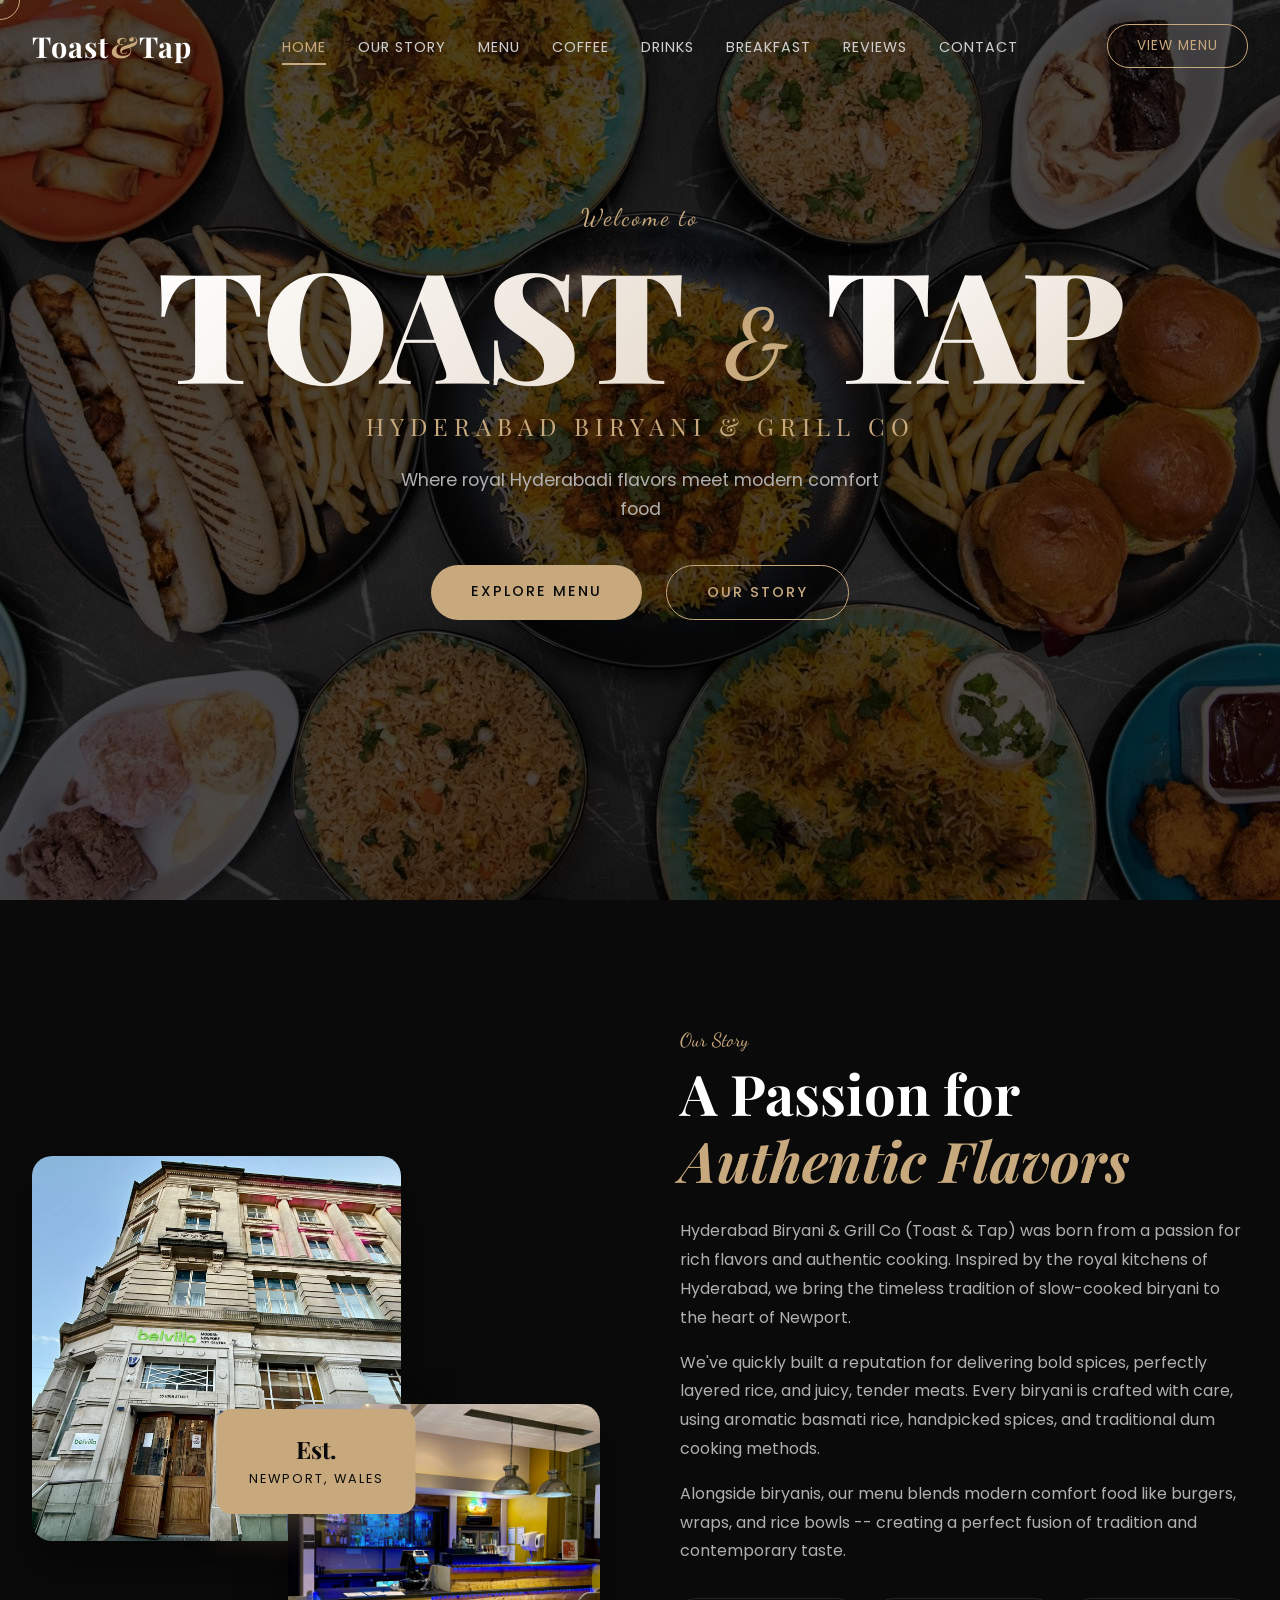
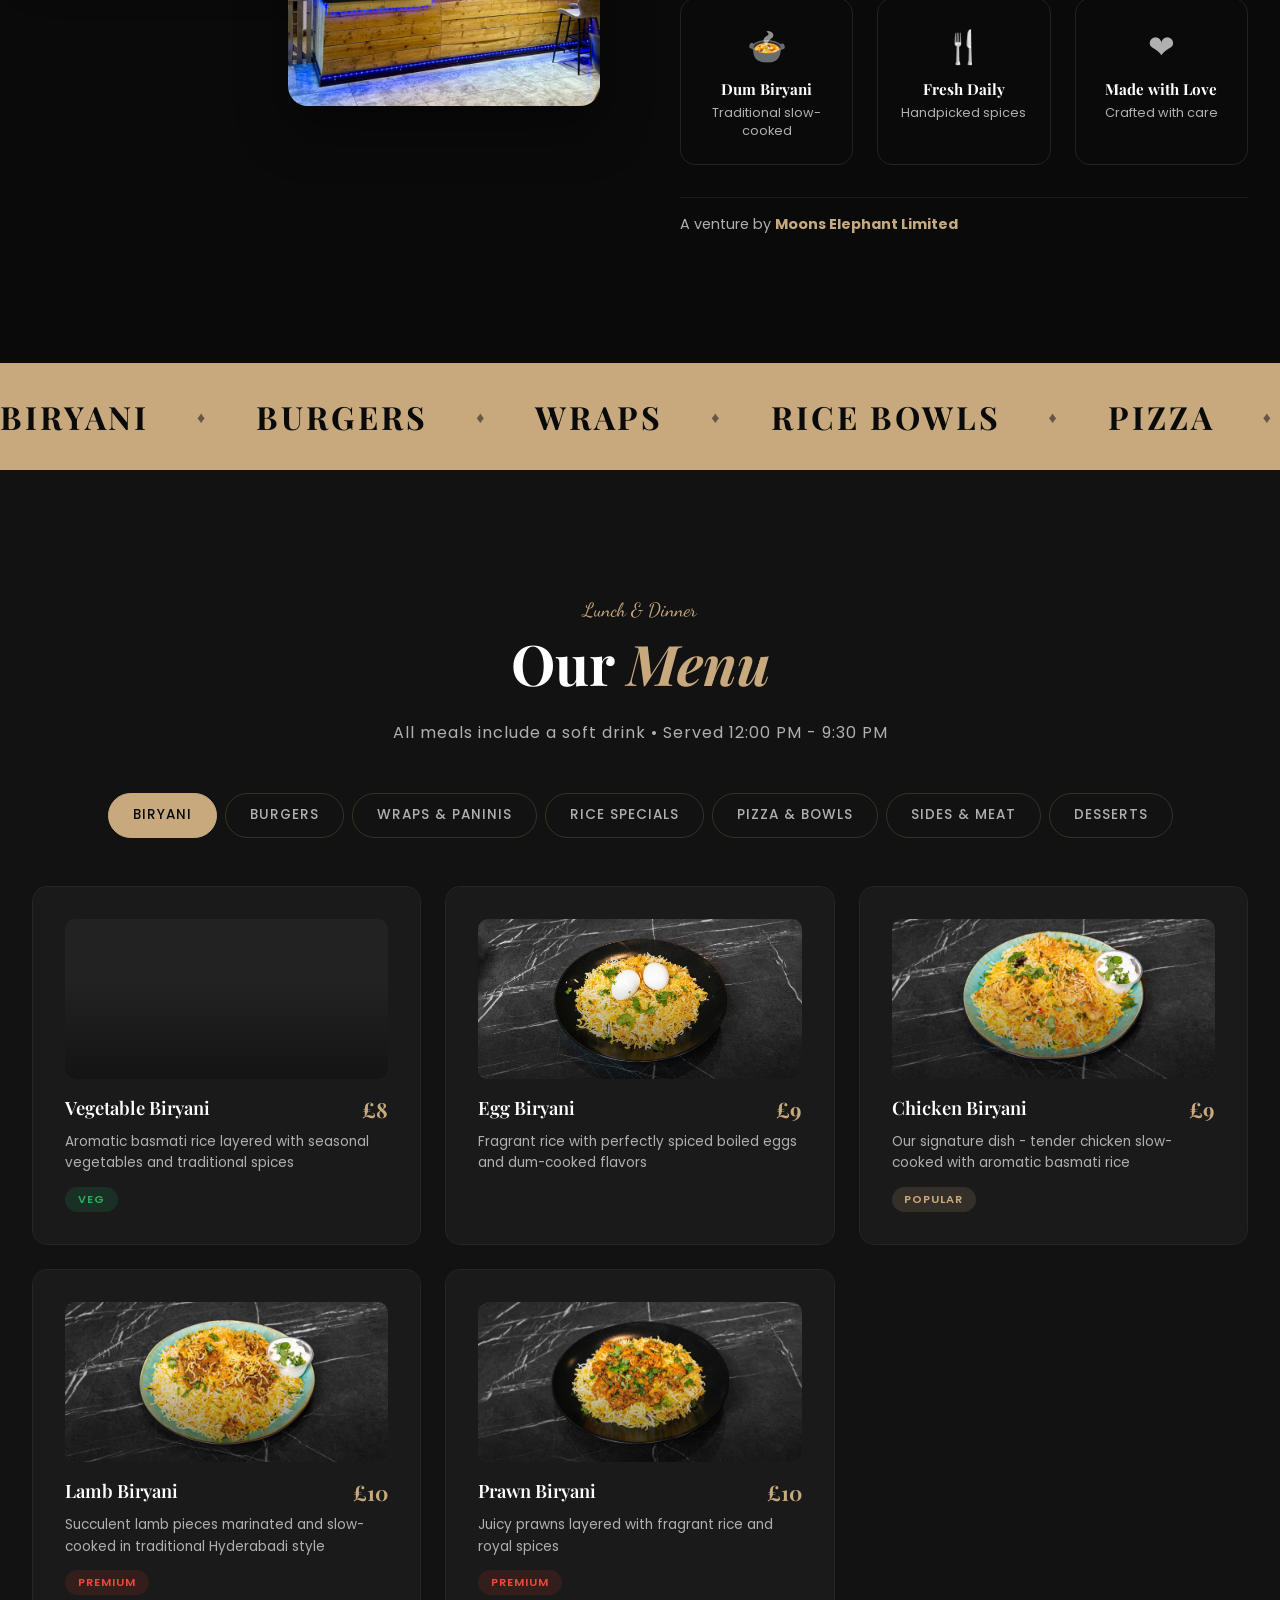
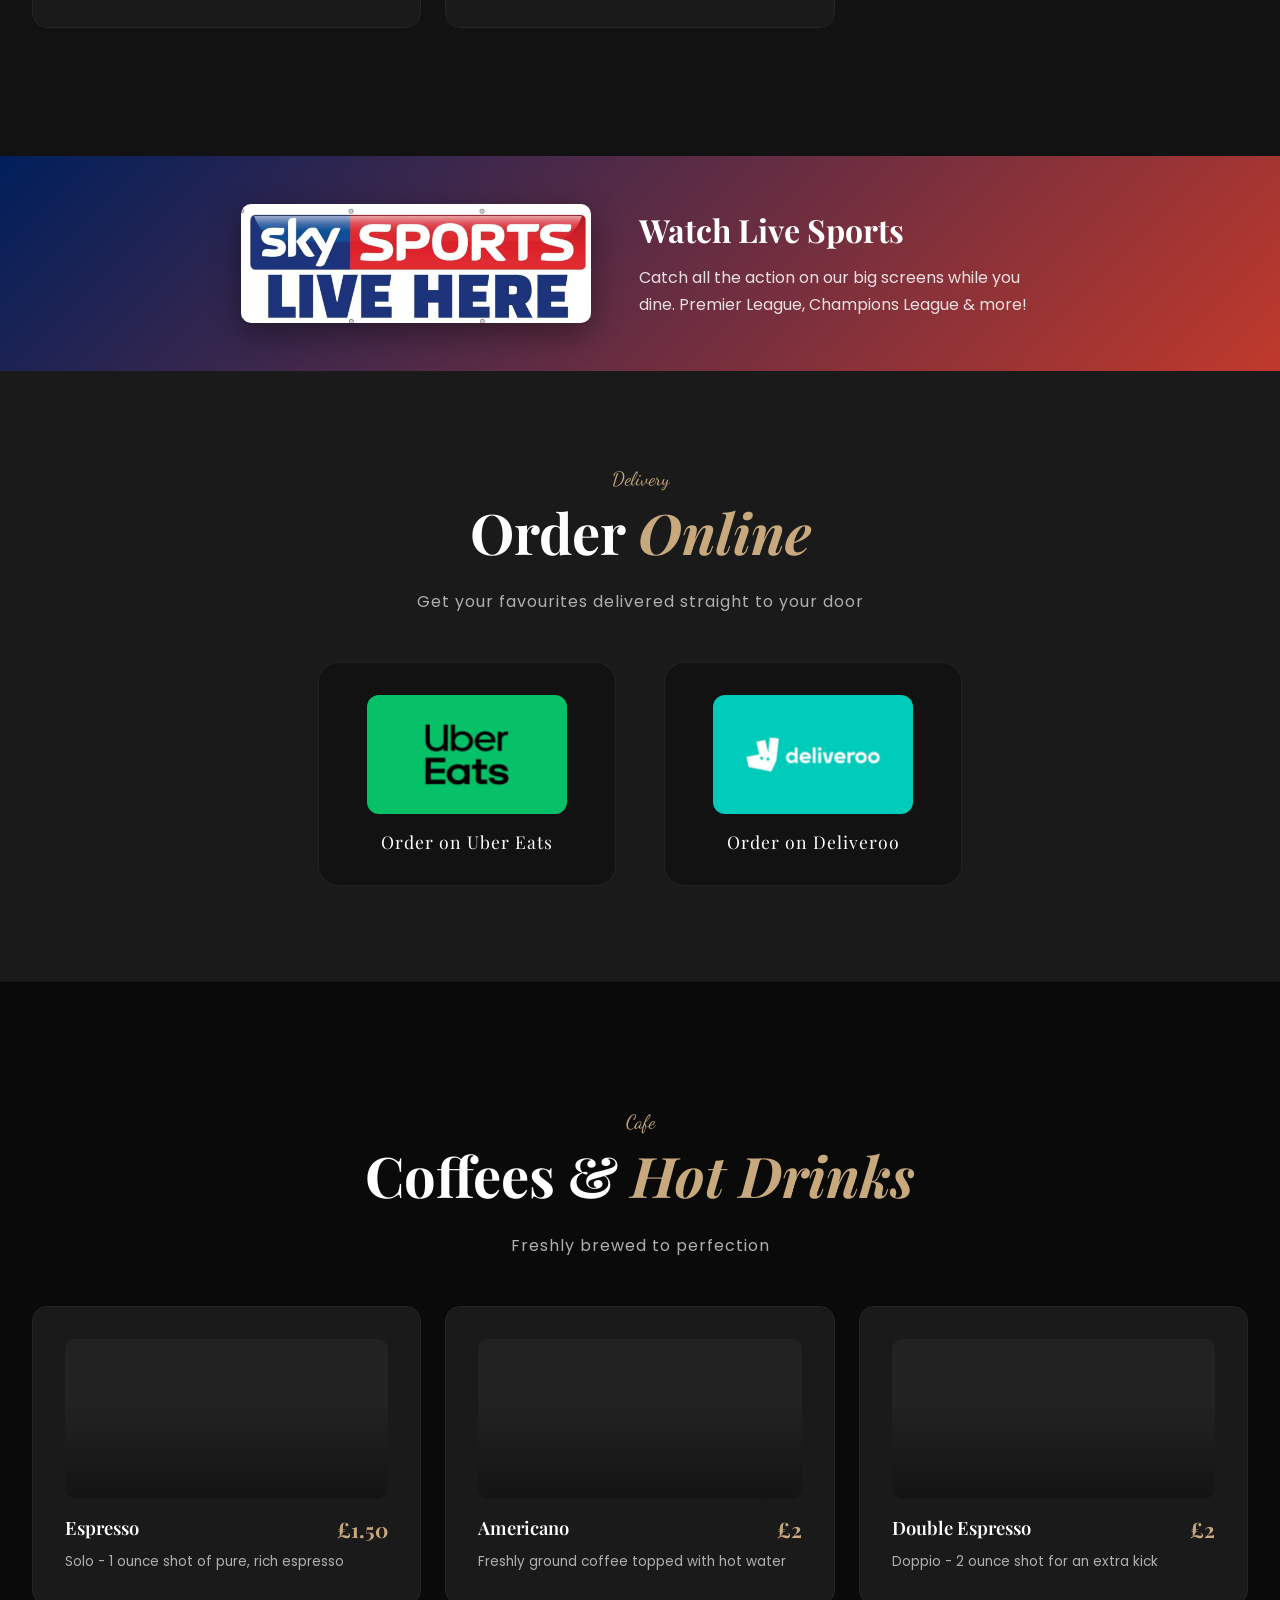
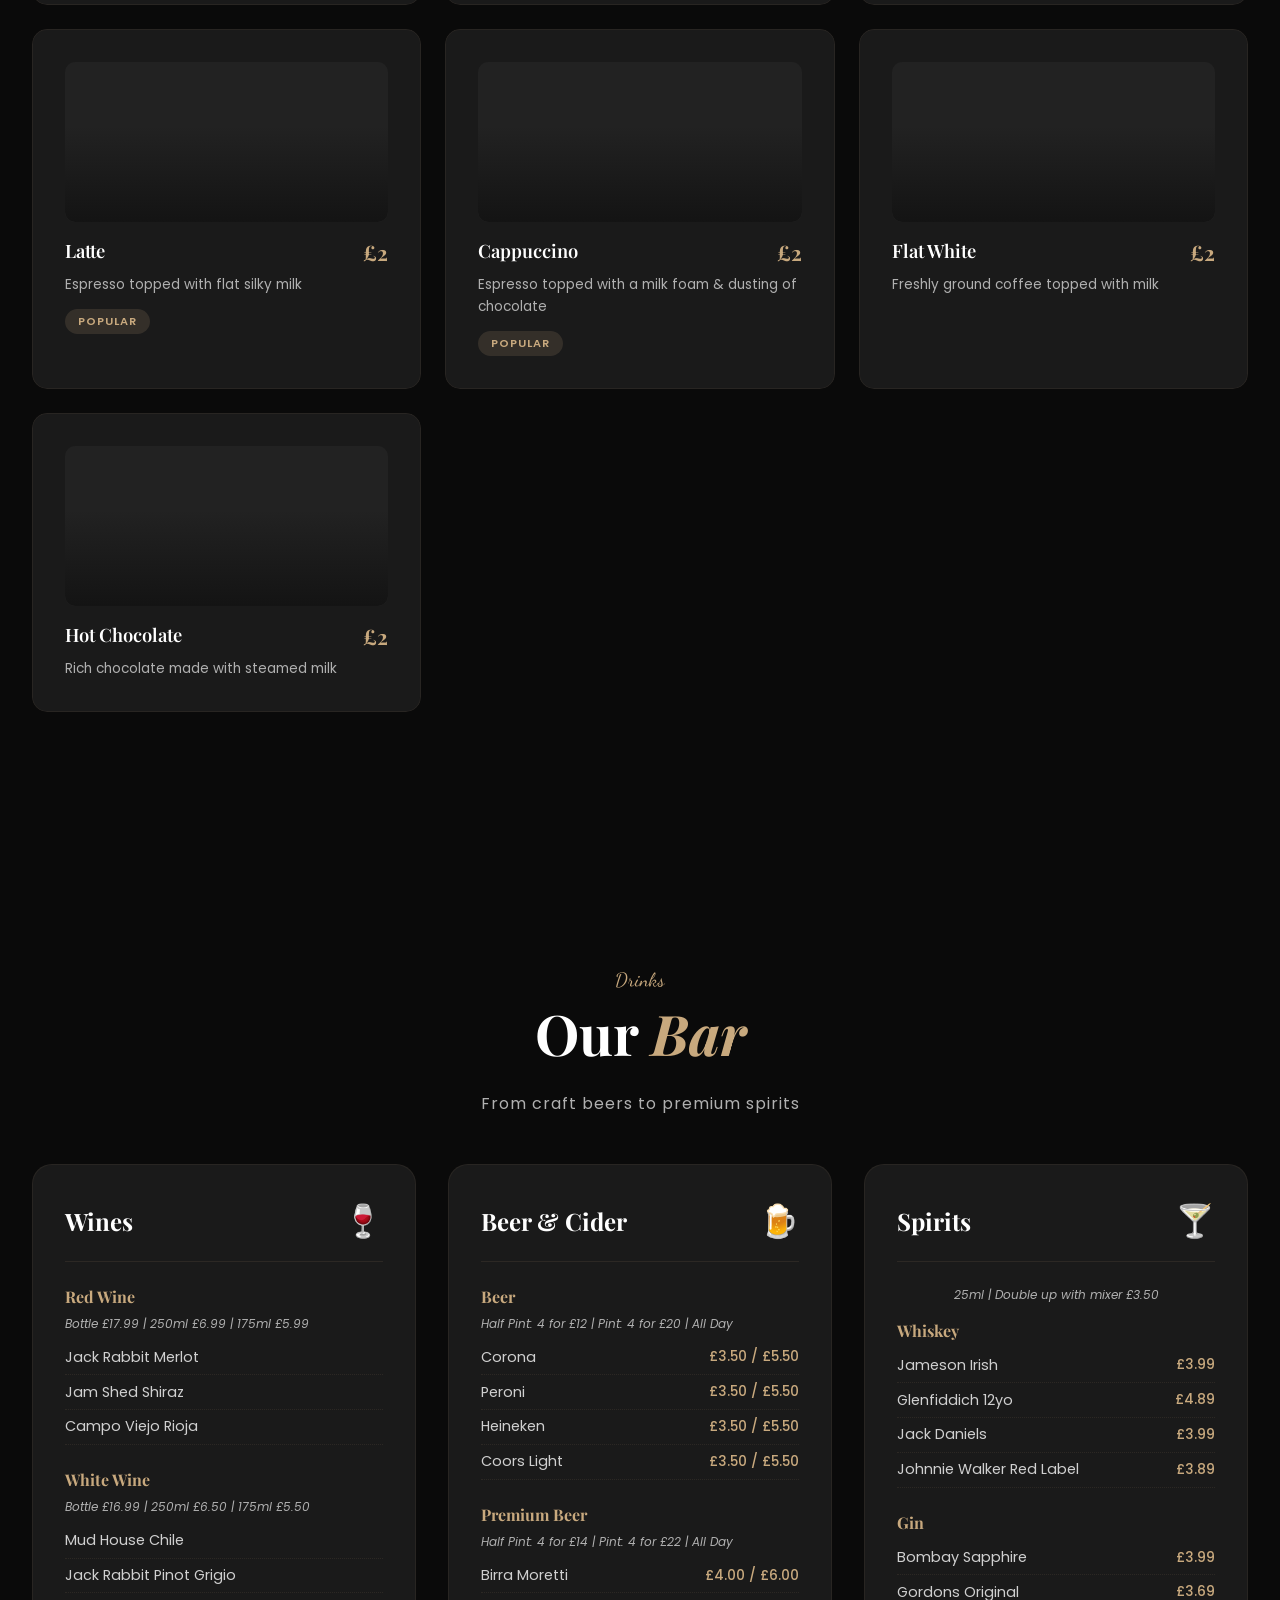
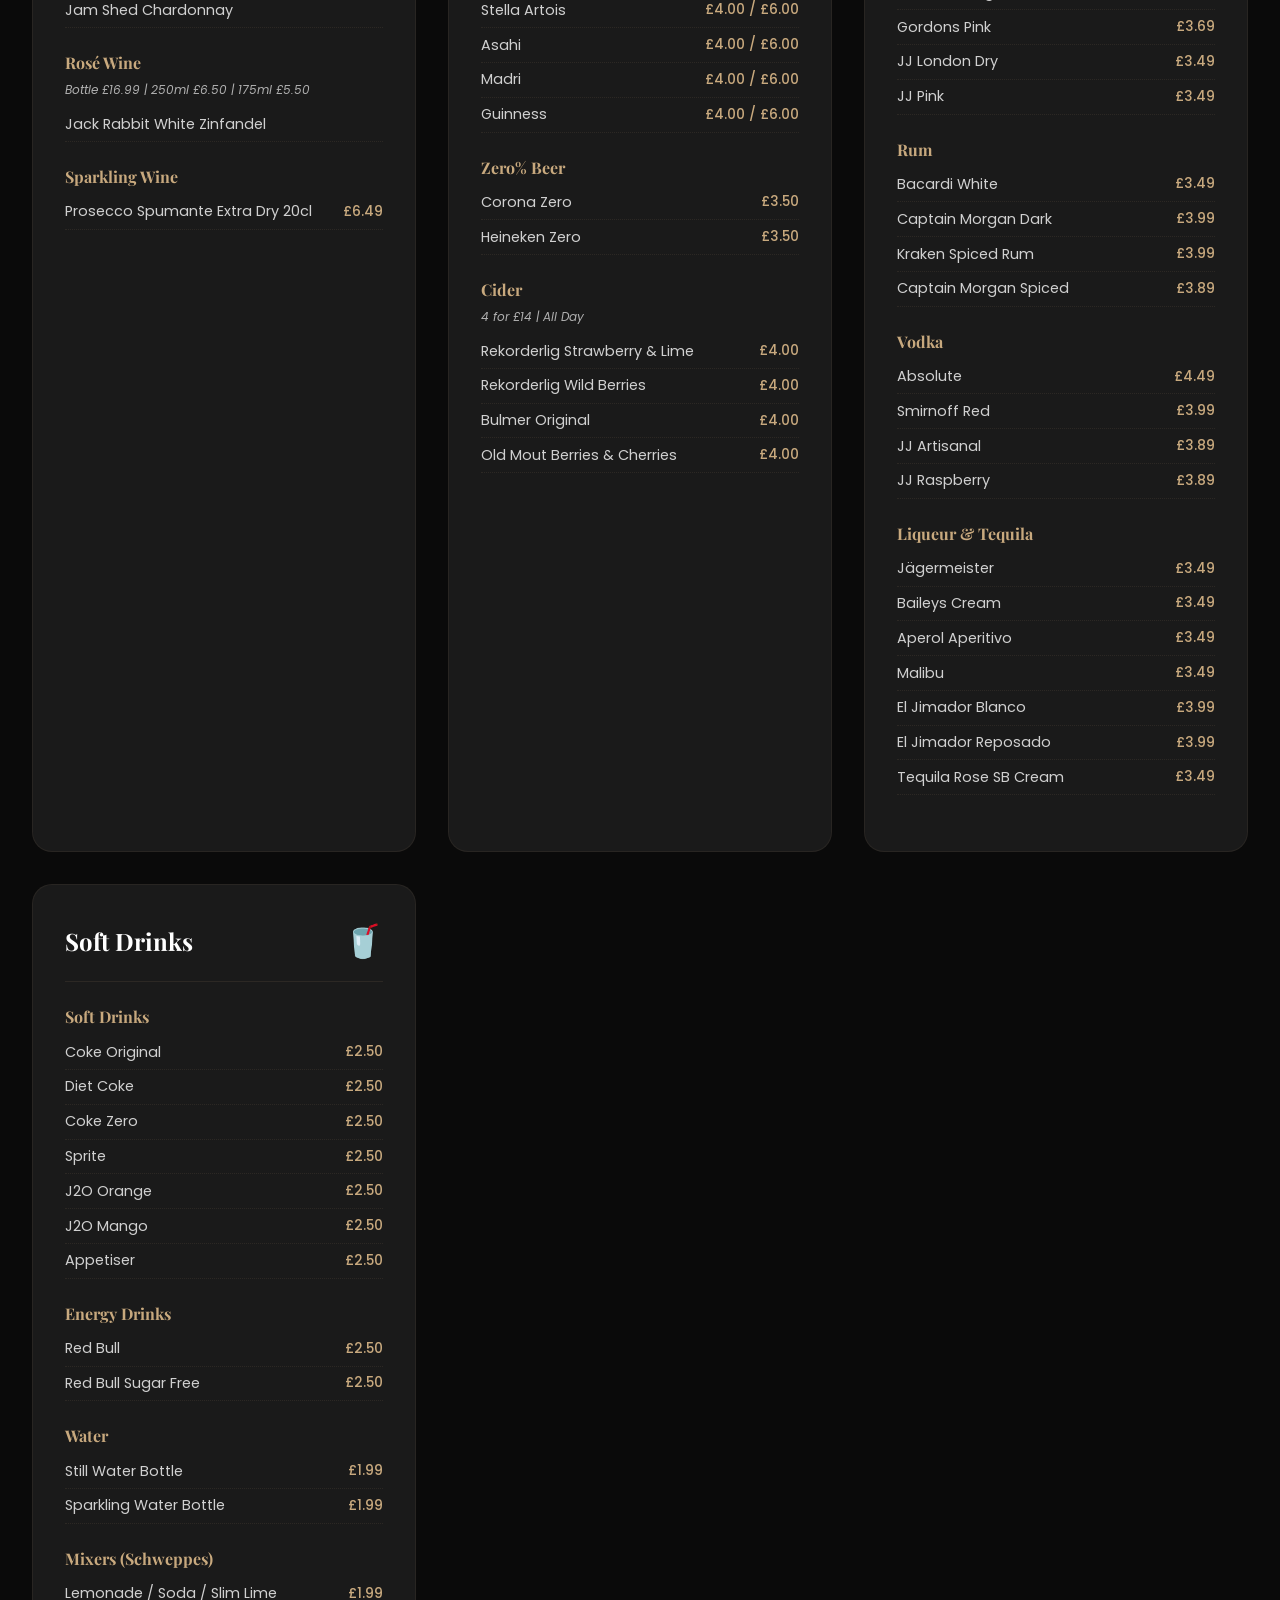
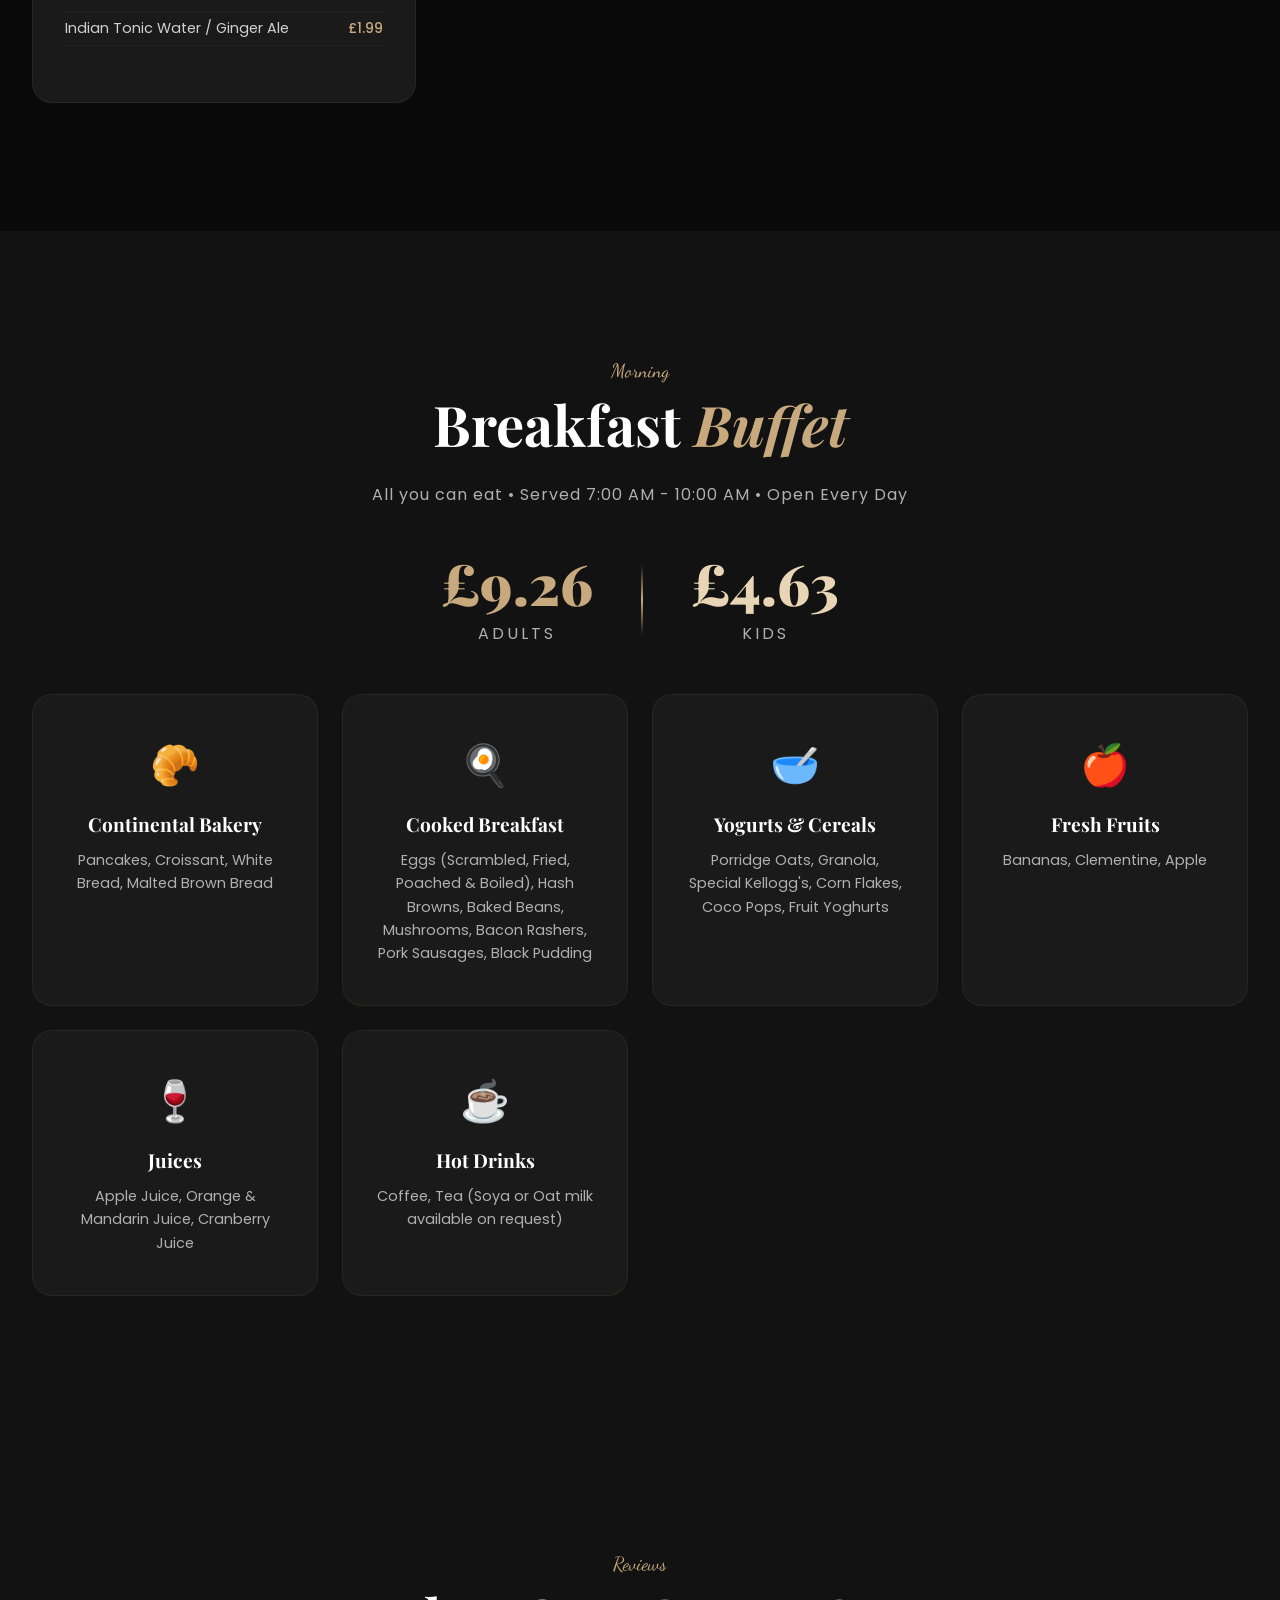
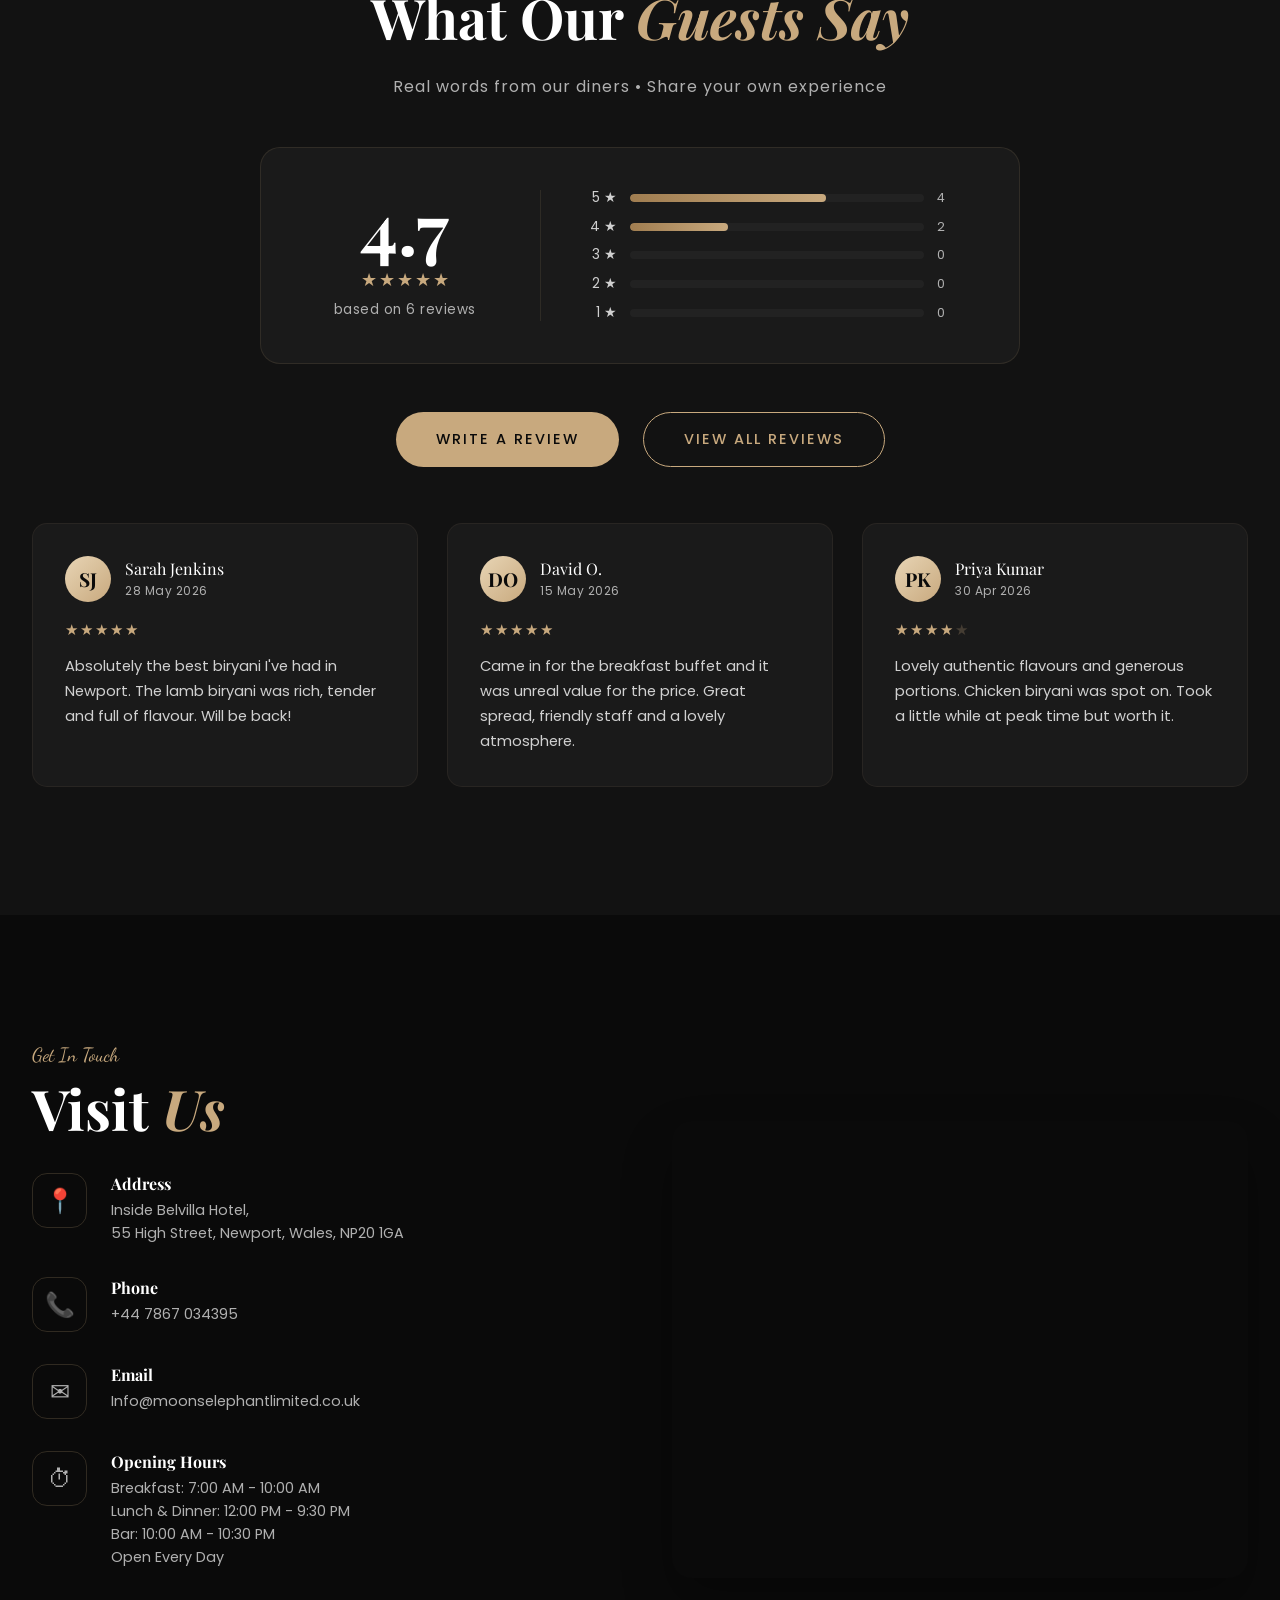
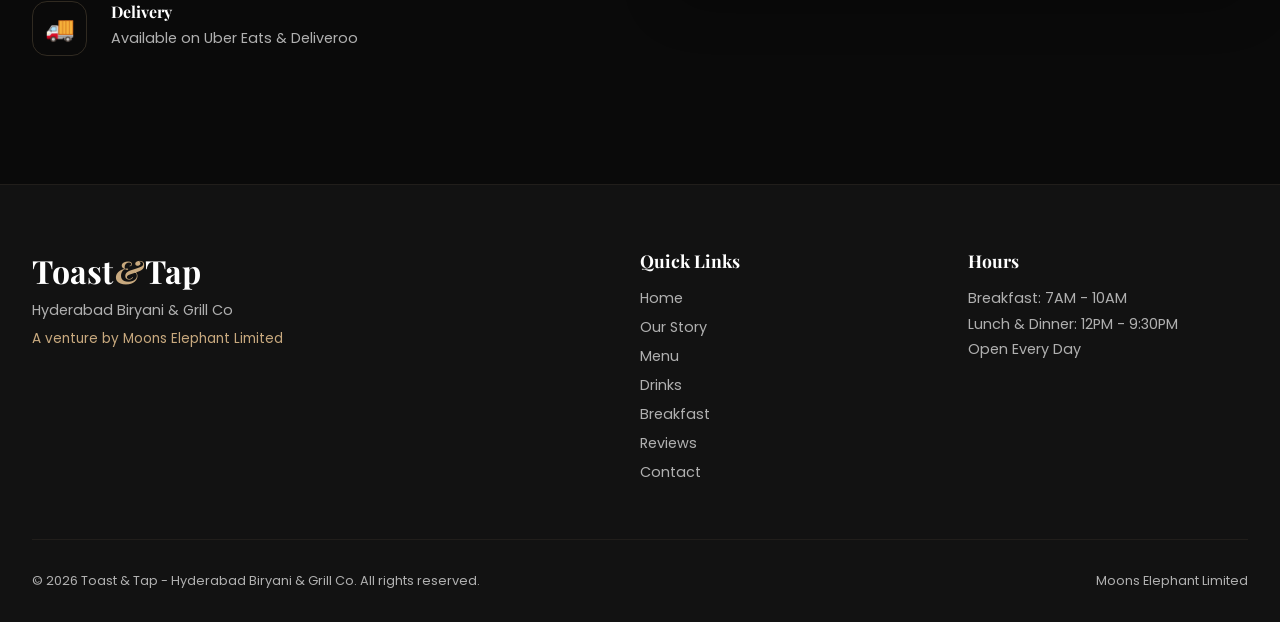
<file: index.html>
<!DOCTYPE html>
<html lang="en">
<head>
    <meta charset="UTF-8">
    <meta name="viewport" content="width=device-width, initial-scale=1.0">
    <meta name="google-site-verification" content="aMcULucaOD9TJFv_kbzUC33M-Y0NBlSg_kshu6PY5as" />
    <title>Toast & Tap | Hyderabad Biryani & Grill Co</title>
    <link rel="preconnect" href="https://fonts.googleapis.com">
    <link rel="preconnect" href="https://fonts.gstatic.com" crossorigin>
    <link href="https://fonts.googleapis.com/css2?family=Playfair+Display:ital,wght@0,400;0,700;0,900;1,400&family=Poppins:wght@300;400;500;600;700&family=Dancing+Script:wght@700&display=swap" rel="stylesheet">
    <link rel="stylesheet" href="styles.css?v=2.3">
</head>
<body>
    <!-- Custom Cursor -->
    <div class="cursor-dot" id="cursorDot"></div>
    <div class="cursor-ring" id="cursorRing"></div>

    <!-- Preloader -->
    <div class="preloader" id="preloader">
        <div class="preloader-inner">
            <div class="preloader-icon">
                <svg viewBox="0 0 100 100" width="80" height="80">
                    <circle cx="50" cy="50" r="45" fill="none" stroke="#c8a97e" stroke-width="2" stroke-dasharray="283" stroke-dashoffset="283" class="preloader-circle"/>
                </svg>
            </div>
            <p class="preloader-text">Toast & Tap</p>
        </div>
    </div>

    <!-- Navigation -->
    <nav class="navbar" id="navbar">
        <div class="nav-container">
            <a href="#hero" class="nav-logo">
                <span class="logo-text">Toast<span class="ampersand">&</span>Tap</span>
            </a>
            <ul class="nav-links" id="navLinks">
                <li><a href="#hero" class="nav-link active">Home</a></li>
                <li><a href="#about" class="nav-link">Our Story</a></li>
                <li><a href="#menu" class="nav-link">Menu</a></li>
                <li><a href="#coffee" class="nav-link">Coffee</a></li>
                <li><a href="#drinks" class="nav-link">Drinks</a></li>
                <li><a href="#breakfast" class="nav-link">Breakfast</a></li>
                <li><a href="#reviews" class="nav-link">Reviews</a></li>
                <li><a href="#contact" class="nav-link">Contact</a></li>
            </ul>
            <a href="#menu" class="nav-cta">View Menu</a>
            <button class="hamburger" id="hamburger" aria-label="Toggle menu">
                <span></span>
                <span></span>
                <span></span>
            </button>
        </div>
    </nav>

    <!-- Hero Section -->
    <section class="hero" id="hero">
        <div class="hero-bg-overlay"></div>
        <div class="hero-particles" id="heroParticles"></div>
        <div class="hero-content">
            <p class="hero-subtitle" data-animate="fade-up">Welcome to</p>
            <h1 class="hero-title" data-animate="fade-up" data-delay="200">
                <span class="title-line">Toast</span>
                <span class="title-ampersand">&</span>
                <span class="title-line">Tap</span>
            </h1>
            <p class="hero-tagline" data-animate="fade-up" data-delay="400">Hyderabad Biryani & Grill Co</p>
            <p class="hero-description" data-animate="fade-up" data-delay="600">Where royal Hyderabadi flavors meet modern comfort food</p>
            <div class="hero-ctas" data-animate="fade-up" data-delay="800">
                <a href="#menu" class="btn btn-primary magnetic-btn">Explore Menu</a>
                <a href="#about" class="btn btn-outline magnetic-btn">Our Story</a>
            </div>
            <div class="hero-info" data-animate="fade-up" data-delay="1000">
                <div class="hero-info-item">
                    <span class="hero-info-icon">&#9201;</span>
                    <span>Open Daily 7AM - 10PM</span>
                </div>
                <div class="hero-info-divider"></div>
                <div class="hero-info-item">
                    <span class="hero-info-icon">&#9906;</span>
                    <span>55 High Street, Newport</span>
                </div>
            </div>
        </div>
        <div class="scroll-indicator" id="scrollIndicator">
            <div class="scroll-arrows">
                <span class="scroll-chevron"></span>
                <span class="scroll-chevron"></span>
                <span class="scroll-chevron"></span>
            </div>
        </div>
    </section>

    <!-- About Section -->
    <section class="about" id="about">
        <div class="container">
            <div class="about-grid">
                <div class="about-images" data-animate="fade-right">
                    <div class="about-img-wrapper img-1">
                        <img src="images/Buildingenterance.jpg" alt="Toast & Tap - 55 High Street, Newport" class="about-img">
                    </div>
                    <div class="about-img-wrapper img-2">
                        <img src="images/barinside.jpg" alt="Toast & Tap Bar Interior" class="about-img">
                    </div>
                    <div class="about-floating-badge">
                        <span class="badge-number">Est.</span>
                        <span class="badge-text">Newport, Wales</span>
                    </div>
                </div>
                <div class="about-content" data-animate="fade-left">
                    <span class="section-label">Our Story</span>
                    <h2 class="section-title">A Passion for <br><em>Authentic Flavors</em></h2>
                    <p class="about-text">Hyderabad Biryani & Grill Co (Toast & Tap) was born from a passion for rich flavors and authentic cooking. Inspired by the royal kitchens of Hyderabad, we bring the timeless tradition of slow-cooked biryani to the heart of Newport.</p>
                    <p class="about-text">We've quickly built a reputation for delivering bold spices, perfectly layered rice, and juicy, tender meats. Every biryani is crafted with care, using aromatic basmati rice, handpicked spices, and traditional dum cooking methods.</p>
                    <p class="about-text">Alongside biryanis, our menu blends modern comfort food like burgers, wraps, and rice bowls -- creating a perfect fusion of tradition and contemporary taste.</p>
                    <div class="about-features">
                        <div class="about-feature">
                            <div class="feature-icon">&#127858;</div>
                            <h4>Dum Biryani</h4>
                            <p>Traditional slow-cooked</p>
                        </div>
                        <div class="about-feature">
                            <div class="feature-icon">&#127860;</div>
                            <h4>Fresh Daily</h4>
                            <p>Handpicked spices</p>
                        </div>
                        <div class="about-feature">
                            <div class="feature-icon">&#10084;</div>
                            <h4>Made with Love</h4>
                            <p>Crafted with care</p>
                        </div>
                    </div>
                    <p class="about-company">A venture by <strong>Moons Elephant Limited</strong></p>
                </div>
            </div>
        </div>
    </section>

    <!-- Specialties Marquee -->
    <section class="marquee-section">
        <div class="marquee">
            <div class="marquee-content">
                <span>Biryani</span><span class="marquee-dot">&#9830;</span>
                <span>Burgers</span><span class="marquee-dot">&#9830;</span>
                <span>Wraps</span><span class="marquee-dot">&#9830;</span>
                <span>Rice Bowls</span><span class="marquee-dot">&#9830;</span>
                <span>Pizza</span><span class="marquee-dot">&#9830;</span>
                <span>Paninis</span><span class="marquee-dot">&#9830;</span>
                <span>Desserts</span><span class="marquee-dot">&#9830;</span>
                <span>Cocktails</span><span class="marquee-dot">&#9830;</span>
                <span>Biryani</span><span class="marquee-dot">&#9830;</span>
                <span>Burgers</span><span class="marquee-dot">&#9830;</span>
                <span>Wraps</span><span class="marquee-dot">&#9830;</span>
                <span>Rice Bowls</span><span class="marquee-dot">&#9830;</span>
                <span>Pizza</span><span class="marquee-dot">&#9830;</span>
                <span>Paninis</span><span class="marquee-dot">&#9830;</span>
                <span>Desserts</span><span class="marquee-dot">&#9830;</span>
                <span>Cocktails</span><span class="marquee-dot">&#9830;</span>
            </div>
        </div>
    </section>

    <!-- Menu Section -->
    <section class="menu-section" id="menu">
        <div class="container">
            <div class="section-header" data-animate="fade-up">
                <span class="section-label">Lunch & Dinner</span>
                <h2 class="section-title">Our <em>Menu</em></h2>
                <p class="section-subtitle">All meals include a soft drink &bull; Served 12:00 PM - 9:30 PM</p>
            </div>

            <!-- Menu Tabs -->
            <div class="menu-tabs" data-animate="fade-up" data-delay="200">
                <button class="menu-tab active" data-tab="biryani">Biryani</button>
                <button class="menu-tab" data-tab="burgers">Burgers</button>
                <button class="menu-tab" data-tab="wraps">Wraps & Paninis</button>
                <button class="menu-tab" data-tab="rice">Rice Specials</button>
                <button class="menu-tab" data-tab="pizza">Pizza & Bowls</button>
                <button class="menu-tab" data-tab="sides">Sides & Meat</button>
                <button class="menu-tab" data-tab="desserts">Desserts</button>
            </div>

            <!-- Biryani -->
            <div class="menu-panel active" id="tab-biryani">
                <div class="menu-grid">
                    <div class="menu-card" data-animate="fade-up">
                        <div class="menu-card-inner">
                            <div class="menu-card-img veg-biryani-img"></div>
                            <div class="menu-card-header">
                                <h3>Vegetable Biryani</h3>
                                <span class="menu-price">&pound;8</span>
                            </div>
                            <p class="menu-desc">Aromatic basmati rice layered with seasonal vegetables and traditional spices</p>
                            <span class="menu-badge veg">Veg</span>
                        </div>
                    </div>
                    <div class="menu-card" data-animate="fade-up" data-delay="100">
                        <div class="menu-card-inner">
                            <div class="menu-card-img egg-biryani-img"></div>
                            <div class="menu-card-header">
                                <h3>Egg Biryani</h3>
                                <span class="menu-price">&pound;9</span>
                            </div>
                            <p class="menu-desc">Fragrant rice with perfectly spiced boiled eggs and dum-cooked flavors</p>
                        </div>
                    </div>
                    <div class="menu-card" data-animate="fade-up" data-delay="200">
                        <div class="menu-card-inner">
                            <div class="menu-card-img chicken-biryani-img"></div>
                            <div class="menu-card-header">
                                <h3>Chicken Biryani</h3>
                                <span class="menu-price">&pound;9</span>
                            </div>
                            <p class="menu-desc">Our signature dish - tender chicken slow-cooked with aromatic basmati rice</p>
                            <span class="menu-badge popular">Popular</span>
                        </div>
                    </div>
                    <div class="menu-card" data-animate="fade-up" data-delay="300">
                        <div class="menu-card-inner">
                            <div class="menu-card-img lamb-biryani-img"></div>
                            <div class="menu-card-header">
                                <h3>Lamb Biryani</h3>
                                <span class="menu-price">&pound;10</span>
                            </div>
                            <p class="menu-desc">Succulent lamb pieces marinated and slow-cooked in traditional Hyderabadi style</p>
                            <span class="menu-badge premium">Premium</span>
                        </div>
                    </div>
                    <div class="menu-card" data-animate="fade-up" data-delay="400">
                        <div class="menu-card-inner">
                            <div class="menu-card-img prawn-biryani-img"></div>
                            <div class="menu-card-header">
                                <h3>Prawn Biryani</h3>
                                <span class="menu-price">&pound;10</span>
                            </div>
                            <p class="menu-desc">Juicy prawns layered with fragrant rice and royal spices</p>
                            <span class="menu-badge premium">Premium</span>
                        </div>
                    </div>
                </div>
            </div>

            <!-- Burgers -->
            <div class="menu-panel" id="tab-burgers">
                <div class="menu-grid">
                    <div class="menu-card">
                        <div class="menu-card-inner">
                            <div class="menu-card-img grilled-chicken-burger-img"></div>
                            <div class="menu-card-header">
                                <h3>Grilled Chicken Burger</h3>
                                <span class="menu-price">&pound;8</span>
                            </div>
                            <p class="menu-desc">Flame-grilled chicken breast with fresh lettuce and signature sauce, served with fries</p>
                        </div>
                    </div>
                    <div class="menu-card">
                        <div class="menu-card-inner">
                            <div class="menu-card-img crispy-burger-img"></div>
                            <div class="menu-card-header">
                                <h3>Crispy Spicy Mayo Chicken Burger</h3>
                                <span class="menu-price">&pound;8</span>
                            </div>
                            <p class="menu-desc">Crispy fried chicken with spicy mayo, served with fries</p>
                            <span class="menu-badge popular">Popular</span>
                        </div>
                    </div>
                    <div class="menu-card">
                        <div class="menu-card-inner">
                            <div class="menu-card-img veg-burger-img"></div>
                            <div class="menu-card-header">
                                <h3>Veg Burger</h3>
                                <span class="menu-price">&pound;8</span>
                            </div>
                            <p class="menu-desc">Delicious veggie patty with fresh toppings, served with fries</p>
                            <span class="menu-badge veg">Veg</span>
                        </div>
                    </div>
                    <div class="menu-card">
                        <div class="menu-card-inner">
                            <div class="menu-card-img beef-burger-img"></div>
                            <div class="menu-card-header">
                                <h3>Bacon & Beef Cheese Burger</h3>
                                <span class="menu-price">&pound;8</span>
                            </div>
                            <p class="menu-desc">Juicy beef patty with crispy bacon and melted cheese, served with fries</p>
                        </div>
                    </div>
                    <div class="menu-card">
                        <div class="menu-card-inner">
                            <div class="menu-card-img double-burger-img"></div>
                            <div class="menu-card-header">
                                <h3>Double Stack Beef Burger</h3>
                                <span class="menu-price">&pound;9.50</span>
                            </div>
                            <p class="menu-desc">Two juicy beef patties stacked high with all the fixings, served with fries</p>
                            <span class="menu-badge premium">Premium</span>
                        </div>
                    </div>
                </div>
                <p class="menu-note">Add Extra Cheese +&pound;0.50</p>
            </div>

            <!-- Wraps & Paninis -->
            <div class="menu-panel" id="tab-wraps">
                <div class="menu-grid">
                    <h3 class="menu-grid-title">Wraps & Fries</h3>
                    <div class="menu-card">
                        <div class="menu-card-inner">
                            <div class="menu-card-img grilled-wrap-img"></div>
                            <div class="menu-card-header"><h3>Grilled Chicken Wrap</h3><span class="menu-price">&pound;8</span></div>
                            <p class="menu-desc">Tender grilled chicken in a warm tortilla with fresh salad, served with fries</p>
                        </div>
                    </div>
                    <div class="menu-card">
                        <div class="menu-card-inner">
                            <div class="menu-card-img crispy-wrap-img"></div>
                            <div class="menu-card-header"><h3>Crispy Spicy Mayo Chicken Wrap</h3><span class="menu-price">&pound;8</span></div>
                            <p class="menu-desc">Crispy chicken with spicy mayo in a warm wrap, served with fries</p>
                        </div>
                    </div>
                    <div class="menu-card">
                        <div class="menu-card-inner">
                            <div class="menu-card-img bbq-wrap-img"></div>
                            <div class="menu-card-header"><h3>BBQ Chicken Wrap</h3><span class="menu-price">&pound;8</span></div>
                            <p class="menu-desc">Smoky BBQ chicken wrapped with fresh veggies, served with fries</p>
                        </div>
                    </div>
                    <div class="menu-card">
                        <div class="menu-card-inner">
                            <div class="menu-card-img tikka-wrap-img"></div>
                            <div class="menu-card-header"><h3>Chicken Tikka Wrap</h3><span class="menu-price">&pound;8</span></div>
                            <p class="menu-desc">Marinated chicken tikka pieces in a warm wrap, served with fries</p>
                        </div>
                    </div>
                    <div class="menu-card">
                        <div class="menu-card-inner">
                            <div class="menu-card-img veg-wrap-img"></div>
                            <div class="menu-card-header"><h3>Veg Wrap</h3><span class="menu-price">&pound;8</span></div>
                            <p class="menu-desc">Fresh vegetables and sauce in a warm tortilla, served with fries</p>
                            <span class="menu-badge veg">Veg</span>
                        </div>
                    </div>
                </div>
                <div class="menu-grid" style="margin-top: 3rem;">
                    <h3 class="menu-grid-title">Paninis & Fries</h3>
                    <div class="menu-card">
                        <div class="menu-card-inner">
                            <div class="menu-card-img bbq-panini-img"></div>
                            <div class="menu-card-header"><h3>BBQ Chicken Panini</h3><span class="menu-price">&pound;8</span></div>
                            <p class="menu-desc">Toasted panini with smoky BBQ chicken, served with fries</p>
                        </div>
                    </div>
                    <div class="menu-card">
                        <div class="menu-card-inner">
                            <div class="menu-card-img grilled-panini-img"></div>
                            <div class="menu-card-header"><h3>Grilled Chicken Panini</h3><span class="menu-price">&pound;8</span></div>
                            <p class="menu-desc">Toasted panini with grilled chicken breast, served with fries</p>
                        </div>
                    </div>
                    <div class="menu-card">
                        <div class="menu-card-inner">
                            <div class="menu-card-img crispy-panini-img"></div>
                            <div class="menu-card-header"><h3>Crispy Spicy Mayo Chicken Panini</h3><span class="menu-price">&pound;8</span></div>
                            <p class="menu-desc">Toasted panini with crispy chicken and spicy mayo, served with fries</p>
                        </div>
                    </div>
                    <div class="menu-card">
                        <div class="menu-card-inner">
                            <div class="menu-card-img tikka-panini-img"></div>
                            <div class="menu-card-header"><h3>Chicken Tikka Panini</h3><span class="menu-price">&pound;8</span></div>
                            <p class="menu-desc">Toasted panini with marinated chicken tikka, served with fries</p>
                        </div>
                    </div>
                    <div class="menu-card">
                        <div class="menu-card-inner">
                            <div class="menu-card-img veg-panini-img"></div>
                            <div class="menu-card-header"><h3>Veg Panini</h3><span class="menu-price">&pound;8</span></div>
                            <p class="menu-desc">Toasted panini with fresh grilled vegetables, served with fries</p>
                            <span class="menu-badge veg">Veg</span>
                        </div>
                    </div>
                </div>
            </div>

            <!-- Rice Specials -->
            <div class="menu-panel" id="tab-rice">
                <div class="menu-grid">
                    <div class="menu-card">
                        <div class="menu-card-inner">
                            <div class="menu-card-img chicken-rice-img"></div>
                            <div class="menu-card-header"><h3>Chicken Fried Rice</h3><span class="menu-price">&pound;8</span></div>
                            <p class="menu-desc">Wok-tossed rice with tender chicken pieces and vegetables</p>
                        </div>
                    </div>
                    <div class="menu-card">
                        <div class="menu-card-inner">
                            <div class="menu-card-img egg-rice-img"></div>
                            <div class="menu-card-header"><h3>Egg Fried Rice</h3><span class="menu-price">&pound;8</span></div>
                            <p class="menu-desc">Classic egg fried rice with a perfect blend of seasonings</p>
                        </div>
                    </div>
                    <div class="menu-card">
                        <div class="menu-card-inner">
                            <div class="menu-card-img chilli-rice-img"></div>
                            <div class="menu-card-header"><h3>Chilli Con Carne Rice Bowl</h3><span class="menu-price">&pound;8</span></div>
                            <p class="menu-desc">Hearty chilli con carne served over fluffy rice</p>
                        </div>
                    </div>
                    <div class="menu-card">
                        <div class="menu-card-inner">
                            <div class="menu-card-img katsu-rice-img"></div>
                            <div class="menu-card-header"><h3>Katsu Chicken Rice Bowl</h3><span class="menu-price">&pound;8</span></div>
                            <p class="menu-desc">Crispy chicken cutlet with smooth katsu curry sauce over rice</p>
                            <span class="menu-badge popular">Popular</span>
                        </div>
                    </div>
                    <div class="menu-card">
                        <div class="menu-card-inner">
                            <div class="menu-card-img burrito-rice-img"></div>
                            <div class="menu-card-header"><h3>Burrito Rice Bowl</h3><span class="menu-price">&pound;8</span></div>
                            <p class="menu-desc">Mexican-inspired rice bowl with chicken or veg toppings</p>
                        </div>
                    </div>
                </div>
            </div>

            <!-- Pizza & Bowls -->
            <div class="menu-panel" id="tab-pizza">
                <div class="menu-grid">
                    <div class="menu-card">
                        <div class="menu-card-inner">
                            <div class="menu-card-img pizza-img"></div>
                            <div class="menu-card-header"><h3>Pizza & Chips</h3><span class="menu-price">&pound;9</span></div>
                            <p class="menu-desc">Choose your toppings: any 2 from Chicken, Pepperoni, Mushroom, Onion, Corn. Served with chips</p>
                        </div>
                    </div>
                    <div class="menu-card">
                        <div class="menu-card-inner">
                            <div class="menu-card-img custom-bowl-img"></div>
                            <div class="menu-card-header"><h3>Custom Bowl</h3><span class="menu-price">&pound;8</span></div>
                            <p class="menu-desc"><strong>Base:</strong> Salad, Fries, Nachos, or Rice<br><strong>Protein:</strong> Grilled Chicken, BBQ Chicken, Chicken Tikka, Chicken Curry, Grilled Sausage, Bacon, or Beef<br><strong>Sauce:</strong> Peri Peri, BBQ, Sweet Chilli, Mayo, or Garlic Mayo</p>
                        </div>
                    </div>
                </div>
            </div>

            <!-- Sides & Meat -->
            <div class="menu-panel" id="tab-sides">
                <div class="menu-grid">
                    <h3 class="menu-grid-title">Meat & Fries</h3>
                    <div class="menu-card">
                        <div class="menu-card-inner">
                            <div class="menu-card-img wings-img"></div>
                            <div class="menu-card-header"><h3>Wings</h3><span class="menu-price">&pound;7</span></div>
                            <p class="menu-desc">Crispy chicken wings with your choice of sauce, served with fries</p>
                        </div>
                    </div>
                    <div class="menu-card">
                        <div class="menu-card-inner">
                            <div class="menu-card-img strips-img"></div>
                            <div class="menu-card-header"><h3>Strips</h3><span class="menu-price">&pound;7</span></div>
                            <p class="menu-desc">Golden chicken strips, served with fries</p>
                        </div>
                    </div>
                    <div class="menu-card">
                        <div class="menu-card-inner">
                            <div class="menu-card-img nuggets-img"></div>
                            <div class="menu-card-header"><h3>Nuggets</h3><span class="menu-price">&pound;7</span></div>
                            <p class="menu-desc">Crispy chicken nuggets, served with fries</p>
                        </div>
                    </div>
                    <div class="menu-card">
                        <div class="menu-card-inner">
                            <div class="menu-card-img sausage-img"></div>
                            <div class="menu-card-header"><h3>Sausage</h3><span class="menu-price">&pound;7</span></div>
                            <p class="menu-desc">Grilled sausage, served with fries</p>
                        </div>
                    </div>
                </div>
                <div class="menu-grid" style="margin-top: 3rem;">
                    <h3 class="menu-grid-title">Sides</h3>
                    <div class="menu-card">
                        <div class="menu-card-inner">
                            <div class="menu-card-img fries-img"></div>
                            <div class="menu-card-header"><h3>French Fries</h3><span class="menu-price">&pound;2.50</span></div>
                        </div>
                    </div>
                    <div class="menu-card">
                        <div class="menu-card-inner">
                            <div class="menu-card-img onion-rings-img"></div>
                            <div class="menu-card-header"><h3>Onion Rings</h3><span class="menu-price">&pound;2.50</span></div>
                        </div>
                    </div>
                    <div class="menu-card">
                        <div class="menu-card-inner">
                            <div class="menu-card-img spring-rolls-img"></div>
                            <div class="menu-card-header"><h3>Chicken Spring Rolls</h3><span class="menu-price">&pound;2.50</span></div>
                        </div>
                    </div>
                    <div class="menu-card">
                        <div class="menu-card-inner">
                            <div class="menu-card-img spring-rolls-img"></div>
                            <div class="menu-card-header"><h3>Veg Spring Rolls</h3><span class="menu-price">&pound;2.50</span></div>
                            <span class="menu-badge veg">Veg</span>
                        </div>
                    </div>
                    <div class="menu-card">
                        <div class="menu-card-inner">
                            <div class="menu-card-img corn-img"></div>
                            <div class="menu-card-header"><h3>Corn on Cob</h3><span class="menu-price">&pound;2.50</span></div>
                        </div>
                    </div>
                    <div class="menu-card">
                        <div class="menu-card-inner">
                            <div class="menu-card-img garlic-bread-img"></div>
                            <div class="menu-card-header"><h3>Garlic Bread</h3><span class="menu-price">&pound;2.50</span></div>
                        </div>
                    </div>
                </div>
            </div>

            <!-- Desserts -->
            <div class="menu-panel" id="tab-desserts">
                <div class="menu-grid">
                    <div class="menu-card">
                        <div class="menu-card-inner">
                            <div class="menu-card-img cheesecake-img"></div>
                            <div class="menu-card-header"><h3>Banoffee Cheesecake</h3><span class="menu-price">&pound;4.99</span></div>
                            <p class="menu-desc">Creamy banoffee cheesecake with a buttery biscuit base</p>
                        </div>
                    </div>
                    <div class="menu-card">
                        <div class="menu-card-inner">
                            <div class="menu-card-img toffee-pudding-img"></div>
                            <div class="menu-card-header"><h3>Sticky Toffee Pudding</h3><span class="menu-price">&pound;4.99</span></div>
                            <p class="menu-desc">Warm sticky toffee pudding drizzled with toffee sauce</p>
                            <span class="menu-badge popular">Popular</span>
                        </div>
                    </div>
                    <div class="menu-card">
                        <div class="menu-card-inner">
                            <div class="menu-card-img apple-crumble-img"></div>
                            <div class="menu-card-header"><h3>Apple Crumble</h3><span class="menu-price">&pound;4.99</span></div>
                            <p class="menu-desc">Classic apple crumble with a golden buttery topping</p>
                        </div>
                    </div>
                    <div class="menu-card">
                        <div class="menu-card-inner">
                            <div class="menu-card-img brownie-img"></div>
                            <div class="menu-card-header"><h3>Triple Chocolate Brownie</h3><span class="menu-price">&pound;4.99</span></div>
                            <p class="menu-desc">Rich and fudgy triple chocolate brownie</p>
                        </div>
                    </div>
                    <div class="menu-card">
                        <div class="menu-card-inner">
                            <div class="menu-card-img icecream-img"></div>
                            <div class="menu-card-header"><h3>Ice Cream (3 Scoops)</h3><span class="menu-price">&pound;4.99</span></div>
                            <p class="menu-desc">Three generous scoops of your choice</p>
                        </div>
                    </div>
                </div>
            </div>
        </div>
    </section>

    <!-- Sky Sports Banner -->
    <section class="skysports-banner">
        <div class="container">
            <div class="skysports-content" data-animate="fade-up">
                <img src="images/skysports.jpg" alt="Sky Sports Live Here" class="skysports-img">
                <div class="skysports-text">
                    <h3>Watch Live Sports</h3>
                    <p>Catch all the action on our big screens while you dine. Premier League, Champions League & more!</p>
                </div>
            </div>
        </div>
    </section>

    <!-- Order Online Section -->
    <section class="order-online" id="order">
        <div class="container">
            <div class="section-header" data-animate="fade-up">
                <span class="section-label">Delivery</span>
                <h2 class="section-title">Order <em>Online</em></h2>
                <p class="section-subtitle">Get your favourites delivered straight to your door</p>
            </div>
            <div class="order-platforms" data-animate="fade-up" data-delay="200">
                <a href="#" class="order-platform-card" target="_blank" rel="noopener">
                    <img src="images/uber eats.jpg" alt="Order on Uber Eats" class="platform-logo">
                    <span class="platform-name">Order on Uber Eats</span>
                </a>
                <a href="#" class="order-platform-card" target="_blank" rel="noopener">
                    <img src="images/deliveroo.jpg" alt="Order on Deliveroo" class="platform-logo">
                    <span class="platform-name">Order on Deliveroo</span>
                </a>
            </div>
        </div>
    </section>

    <!-- Coffees & Hot Drinks Section -->
    <section class="coffee-section" id="coffee">
        <div class="container">
            <div class="section-header" data-animate="fade-up">
                <span class="section-label">Cafe</span>
                <h2 class="section-title">Coffees & <em>Hot Drinks</em></h2>
                <p class="section-subtitle">Freshly brewed to perfection</p>
            </div>
            <div class="menu-grid" data-animate="fade-up" data-delay="200">
                <div class="menu-card">
                    <div class="menu-card-inner">
                        <div class="menu-card-img coffee-img"></div>
                        <div class="menu-card-header">
                            <h3>Espresso</h3>
                            <span class="menu-price">&pound;1.50</span>
                        </div>
                        <p class="menu-desc">Solo - 1 ounce shot of pure, rich espresso</p>
                    </div>
                </div>
                <div class="menu-card">
                    <div class="menu-card-inner">
                        <div class="menu-card-img americano-img"></div>
                        <div class="menu-card-header">
                            <h3>Americano</h3>
                            <span class="menu-price">&pound;2</span>
                        </div>
                        <p class="menu-desc">Freshly ground coffee topped with hot water</p>
                    </div>
                </div>
                <div class="menu-card">
                    <div class="menu-card-inner">
                        <div class="menu-card-img doubleespresso-img"></div>
                        <div class="menu-card-header">
                            <h3>Double Espresso</h3>
                            <span class="menu-price">&pound;2</span>
                        </div>
                        <p class="menu-desc">Doppio - 2 ounce shot for an extra kick</p>
                    </div>
                </div>
                <div class="menu-card">
                    <div class="menu-card-inner">
                        <div class="menu-card-img latte-img"></div>
                        <div class="menu-card-header">
                            <h3>Latte</h3>
                            <span class="menu-price">&pound;2</span>
                        </div>
                        <p class="menu-desc">Espresso topped with flat silky milk</p>
                        <span class="menu-badge popular">Popular</span>
                    </div>
                </div>
                <div class="menu-card">
                    <div class="menu-card-inner">
                        <div class="menu-card-img cappuccino-img"></div>
                        <div class="menu-card-header">
                            <h3>Cappuccino</h3>
                            <span class="menu-price">&pound;2</span>
                        </div>
                        <p class="menu-desc">Espresso topped with a milk foam & dusting of chocolate</p>
                        <span class="menu-badge popular">Popular</span>
                    </div>
                </div>
                <div class="menu-card">
                    <div class="menu-card-inner">
                        <div class="menu-card-img flatwhite-img"></div>
                        <div class="menu-card-header">
                            <h3>Flat White</h3>
                            <span class="menu-price">&pound;2</span>
                        </div>
                        <p class="menu-desc">Freshly ground coffee topped with milk</p>
                    </div>
                </div>
                <div class="menu-card">
                    <div class="menu-card-inner">
                        <div class="menu-card-img hotchoc-img"></div>
                        <div class="menu-card-header">
                            <h3>Hot Chocolate</h3>
                            <span class="menu-price">&pound;2</span>
                        </div>
                        <p class="menu-desc">Rich chocolate made with steamed milk</p>
                    </div>
                </div>
            </div>
        </div>
    </section>

    <!-- Drinks Section -->
    <section class="drinks-section" id="drinks">
        <div class="container">
            <div class="section-header" data-animate="fade-up">
                <span class="section-label">Drinks</span>
                <h2 class="section-title">Our <em>Bar</em></h2>
                <p class="section-subtitle">From craft beers to premium spirits</p>
            </div>

            <div class="drinks-grid" data-animate="fade-up" data-delay="200">
                <!-- Wines -->
                <div class="drinks-category">
                    <div class="drinks-category-header">
                        <h3>Wines</h3>
                        <span class="drinks-icon">&#127863;</span>
                    </div>
                    <div class="drinks-subcategory">
                        <h4>Red Wine</h4>
                        <p class="drinks-pricing">Bottle &pound;17.99 | 250ml &pound;6.99 | 175ml &pound;5.99</p>
                        <ul class="drinks-list">
                            <li>Jack Rabbit Merlot</li>
                            <li>Jam Shed Shiraz</li>
                            <li>Campo Viejo Rioja</li>
                        </ul>
                    </div>
                    <div class="drinks-subcategory">
                        <h4>White Wine</h4>
                        <p class="drinks-pricing">Bottle &pound;16.99 | 250ml &pound;6.50 | 175ml &pound;5.50</p>
                        <ul class="drinks-list">
                            <li>Mud House Chile</li>
                            <li>Jack Rabbit Pinot Grigio</li>
                            <li>Jam Shed Chardonnay</li>
                        </ul>
                    </div>
                    <div class="drinks-subcategory">
                        <h4>Ros&eacute; Wine</h4>
                        <p class="drinks-pricing">Bottle &pound;16.99 | 250ml &pound;6.50 | 175ml &pound;5.50</p>
                        <ul class="drinks-list">
                            <li>Jack Rabbit White Zinfandel</li>
                        </ul>
                    </div>
                    <div class="drinks-subcategory">
                        <h4>Sparkling Wine</h4>
                        <ul class="drinks-list">
                            <li><span>Prosecco Spumante Extra Dry 20cl</span><span class="drink-price">&pound;6.49</span></li>
                        </ul>
                    </div>
                </div>

                <!-- Beer -->
                <div class="drinks-category">
                    <div class="drinks-category-header">
                        <h3>Beer & Cider</h3>
                        <span class="drinks-icon">&#127866;</span>
                    </div>
                    <div class="drinks-subcategory">
                        <h4>Beer</h4>
                        <p class="drinks-pricing">Half Pint: 4 for &pound;12 | Pint: 4 for &pound;20 | All Day</p>
                        <ul class="drinks-list">
                            <li><span>Corona</span><span class="drink-price">&pound;3.50 / &pound;5.50</span></li>
                            <li><span>Peroni</span><span class="drink-price">&pound;3.50 / &pound;5.50</span></li>
                            <li><span>Heineken</span><span class="drink-price">&pound;3.50 / &pound;5.50</span></li>
                            <li><span>Coors Light</span><span class="drink-price">&pound;3.50 / &pound;5.50</span></li>
                        </ul>
                    </div>
                    <div class="drinks-subcategory">
                        <h4>Premium Beer</h4>
                        <p class="drinks-pricing">Half Pint: 4 for &pound;14 | Pint: 4 for &pound;22 | All Day</p>
                        <ul class="drinks-list">
                            <li><span>Birra Moretti</span><span class="drink-price">&pound;4.00 / &pound;6.00</span></li>
                            <li><span>Stella Artois</span><span class="drink-price">&pound;4.00 / &pound;6.00</span></li>
                            <li><span>Asahi</span><span class="drink-price">&pound;4.00 / &pound;6.00</span></li>
                            <li><span>Madri</span><span class="drink-price">&pound;4.00 / &pound;6.00</span></li>
                            <li><span>Guinness</span><span class="drink-price">&pound;4.00 / &pound;6.00</span></li>
                        </ul>
                    </div>
                    <div class="drinks-subcategory">
                        <h4>Zero% Beer</h4>
                        <ul class="drinks-list">
                            <li><span>Corona Zero</span><span class="drink-price">&pound;3.50</span></li>
                            <li><span>Heineken Zero</span><span class="drink-price">&pound;3.50</span></li>
                        </ul>
                    </div>
                    <div class="drinks-subcategory">
                        <h4>Cider</h4>
                        <p class="drinks-pricing">4 for &pound;14 | All Day</p>
                        <ul class="drinks-list">
                            <li><span>Rekorderlig Strawberry & Lime</span><span class="drink-price">&pound;4.00</span></li>
                            <li><span>Rekorderlig Wild Berries</span><span class="drink-price">&pound;4.00</span></li>
                            <li><span>Bulmer Original</span><span class="drink-price">&pound;4.00</span></li>
                            <li><span>Old Mout Berries & Cherries</span><span class="drink-price">&pound;4.00</span></li>
                        </ul>
                    </div>
                </div>

                <!-- Spirits -->
                <div class="drinks-category">
                    <div class="drinks-category-header">
                        <h3>Spirits</h3>
                        <span class="drinks-icon">&#127864;</span>
                    </div>
                    <p class="drinks-pricing" style="text-align:center; margin-bottom: 1rem;">25ml | Double up with mixer &pound;3.50</p>
                    <div class="drinks-subcategory">
                        <h4>Whiskey</h4>
                        <ul class="drinks-list">
                            <li><span>Jameson Irish</span><span class="drink-price">&pound;3.99</span></li>
                            <li><span>Glenfiddich 12yo</span><span class="drink-price">&pound;4.89</span></li>
                            <li><span>Jack Daniels</span><span class="drink-price">&pound;3.99</span></li>
                            <li><span>Johnnie Walker Red Label</span><span class="drink-price">&pound;3.89</span></li>
                        </ul>
                    </div>
                    <div class="drinks-subcategory">
                        <h4>Gin</h4>
                        <ul class="drinks-list">
                            <li><span>Bombay Sapphire</span><span class="drink-price">&pound;3.99</span></li>
                            <li><span>Gordons Original</span><span class="drink-price">&pound;3.69</span></li>
                            <li><span>Gordons Pink</span><span class="drink-price">&pound;3.69</span></li>
                            <li><span>JJ London Dry</span><span class="drink-price">&pound;3.49</span></li>
                            <li><span>JJ Pink</span><span class="drink-price">&pound;3.49</span></li>
                        </ul>
                    </div>
                    <div class="drinks-subcategory">
                        <h4>Rum</h4>
                        <ul class="drinks-list">
                            <li><span>Bacardi White</span><span class="drink-price">&pound;3.49</span></li>
                            <li><span>Captain Morgan Dark</span><span class="drink-price">&pound;3.99</span></li>
                            <li><span>Kraken Spiced Rum</span><span class="drink-price">&pound;3.99</span></li>
                            <li><span>Captain Morgan Spiced</span><span class="drink-price">&pound;3.89</span></li>
                        </ul>
                    </div>
                    <div class="drinks-subcategory">
                        <h4>Vodka</h4>
                        <ul class="drinks-list">
                            <li><span>Absolute</span><span class="drink-price">&pound;4.49</span></li>
                            <li><span>Smirnoff Red</span><span class="drink-price">&pound;3.99</span></li>
                            <li><span>JJ Artisanal</span><span class="drink-price">&pound;3.89</span></li>
                            <li><span>JJ Raspberry</span><span class="drink-price">&pound;3.89</span></li>
                        </ul>
                    </div>
                    <div class="drinks-subcategory">
                        <h4>Liqueur & Tequila</h4>
                        <ul class="drinks-list">
                            <li><span>J&auml;germeister</span><span class="drink-price">&pound;3.49</span></li>
                            <li><span>Baileys Cream</span><span class="drink-price">&pound;3.49</span></li>
                            <li><span>Aperol Aperitivo</span><span class="drink-price">&pound;3.49</span></li>
                            <li><span>Malibu</span><span class="drink-price">&pound;3.49</span></li>
                            <li><span>El Jimador Blanco</span><span class="drink-price">&pound;3.99</span></li>
                            <li><span>El Jimador Reposado</span><span class="drink-price">&pound;3.99</span></li>
                            <li><span>Tequila Rose SB Cream</span><span class="drink-price">&pound;3.49</span></li>
                        </ul>
                    </div>
                </div>

                <!-- Soft Drinks -->
                <div class="drinks-category">
                    <div class="drinks-category-header">
                        <h3>Soft Drinks</h3>
                        <span class="drinks-icon">&#129380;</span>
                    </div>
                    <div class="drinks-subcategory">
                        <h4>Soft Drinks</h4>
                        <ul class="drinks-list">
                            <li><span>Coke Original</span><span class="drink-price">&pound;2.50</span></li>
                            <li><span>Diet Coke</span><span class="drink-price">&pound;2.50</span></li>
                            <li><span>Coke Zero</span><span class="drink-price">&pound;2.50</span></li>
                            <li><span>Sprite</span><span class="drink-price">&pound;2.50</span></li>
                            <li><span>J2O Orange</span><span class="drink-price">&pound;2.50</span></li>
                            <li><span>J2O Mango</span><span class="drink-price">&pound;2.50</span></li>
                            <li><span>Appetiser</span><span class="drink-price">&pound;2.50</span></li>
                        </ul>
                    </div>
                    <div class="drinks-subcategory">
                        <h4>Energy Drinks</h4>
                        <ul class="drinks-list">
                            <li><span>Red Bull</span><span class="drink-price">&pound;2.50</span></li>
                            <li><span>Red Bull Sugar Free</span><span class="drink-price">&pound;2.50</span></li>
                        </ul>
                    </div>
                    <div class="drinks-subcategory">
                        <h4>Water</h4>
                        <ul class="drinks-list">
                            <li><span>Still Water Bottle</span><span class="drink-price">&pound;1.99</span></li>
                            <li><span>Sparkling Water Bottle</span><span class="drink-price">&pound;1.99</span></li>
                        </ul>
                    </div>
                    <div class="drinks-subcategory">
                        <h4>Mixers (Schweppes)</h4>
                        <ul class="drinks-list">
                            <li><span>Lemonade / Soda / Slim Lime</span><span class="drink-price">&pound;1.99</span></li>
                            <li><span>Indian Tonic Water / Ginger Ale</span><span class="drink-price">&pound;1.99</span></li>
                        </ul>
                    </div>
                </div>
            </div>
        </div>
    </section>

    <!-- Breakfast Section -->
    <section class="breakfast-section" id="breakfast">
        <div class="container">
            <div class="section-header" data-animate="fade-up">
                <span class="section-label">Morning</span>
                <h2 class="section-title">Breakfast <em>Buffet</em></h2>
                <p class="section-subtitle">All you can eat &bull; Served 7:00 AM - 10:00 AM &bull; Open Every Day</p>
            </div>

            <div class="breakfast-price-badges" data-animate="fade-up" data-delay="200">
                <div class="breakfast-price-badge">
                    <span class="breakfast-price" data-target="11.99">&pound;11.99</span>
                    <span class="breakfast-price-label">Adults</span>
                </div>
                <div class="breakfast-price-divider"></div>
                <div class="breakfast-price-badge">
                    <span class="breakfast-price kids" data-target="5.99">&pound;5.99</span>
                    <span class="breakfast-price-label">Kids</span>
                </div>
            </div>

            <div class="breakfast-grid" data-animate="fade-up" data-delay="300">
                <div class="breakfast-card">
                    <div class="breakfast-card-icon">&#129360;</div>
                    <h3>Continental Bakery</h3>
                    <p>Pancakes, Croissant, White Bread, Malted Brown Bread</p>
                </div>
                <div class="breakfast-card">
                    <div class="breakfast-card-icon">&#127859;</div>
                    <h3>Cooked Breakfast</h3>
                    <p>Eggs (Scrambled, Fried, Poached & Boiled), Hash Browns, Baked Beans, Mushrooms, Bacon Rashers, Pork Sausages, Black Pudding</p>
                </div>
                <div class="breakfast-card">
                    <div class="breakfast-card-icon">&#129379;</div>
                    <h3>Yogurts & Cereals</h3>
                    <p>Porridge Oats, Granola, Special Kellogg's, Corn Flakes, Coco Pops, Fruit Yoghurts</p>
                </div>
                <div class="breakfast-card">
                    <div class="breakfast-card-icon">&#127822;</div>
                    <h3>Fresh Fruits</h3>
                    <p>Bananas, Clementine, Apple</p>
                </div>
                <div class="breakfast-card">
                    <div class="breakfast-card-icon">&#127863;</div>
                    <h3>Juices</h3>
                    <p>Apple Juice, Orange & Mandarin Juice, Cranberry Juice</p>
                </div>
                <div class="breakfast-card">
                    <div class="breakfast-card-icon">&#9749;</div>
                    <h3>Hot Drinks</h3>
                    <p>Coffee, Tea (Soya or Oat milk available on request)</p>
                </div>
            </div>
        </div>
    </section>

    <!-- Reviews Section -->
    <section class="reviews-section" id="reviews">
        <div class="container">
            <div class="section-header" data-animate="fade-up">
                <span class="section-label">Reviews</span>
                <h2 class="section-title">What Our <em>Guests Say</em></h2>
                <p class="section-subtitle">Real words from our diners &bull; Share your own experience</p>
            </div>

            <!-- Rating Summary (Play Store style) -->
            <div class="reviews-summary" data-animate="fade-up" data-delay="100">
                <div class="rating-score">
                    <span class="rating-average" id="ratingAverage">0.0</span>
                    <div class="rating-score-stars" id="ratingAverageStars" aria-hidden="true"></div>
                    <span class="rating-total" id="ratingTotal">No reviews yet</span>
                </div>
                <div class="rating-bars" id="ratingBars">
                    <!-- bars injected by reviews.js -->
                </div>
            </div>

            <!-- Action buttons -->
            <div class="reviews-actions" data-animate="fade-up" data-delay="200">
                <button class="btn btn-primary magnetic-btn" id="writeReviewBtn">Write a Review</button>
                <button class="btn btn-outline magnetic-btn" id="viewAllBtn">View All Reviews</button>
            </div>

            <!-- Top 3 reviews -->
            <div class="reviews-grid" id="reviewsTop" data-animate="fade-up" data-delay="300">
                <!-- top 3 cards injected by reviews.js -->
            </div>

            <p class="reviews-empty" id="reviewsEmpty" hidden>Be the first to leave a review &mdash; tap <strong>Write a Review</strong> above.</p>
        </div>
    </section>

    <!-- Write Review Modal -->
    <div class="rv-modal" id="writeModal" aria-hidden="true">
        <div class="rv-modal-overlay" data-close></div>
        <div class="rv-modal-box" role="dialog" aria-modal="true" aria-labelledby="writeModalTitle">
            <button class="rv-modal-close" data-close aria-label="Close">&times;</button>
            <h3 class="rv-modal-title" id="writeModalTitle">Write a <em>Review</em></h3>
            <form id="reviewForm" class="rv-form">
                <div class="rv-field">
                    <label for="rvName">Your Name</label>
                    <input type="text" id="rvName" name="name" maxlength="50" placeholder="e.g. Sarah J." required>
                </div>
                <div class="rv-field">
                    <label for="rvEmail">Email <span class="rv-optional">(optional &bull; kept private)</span></label>
                    <input type="email" id="rvEmail" name="email" maxlength="100" placeholder="you@example.com">
                </div>
                <div class="rv-field">
                    <label>Your Rating</label>
                    <div class="rv-star-picker" id="starPicker" role="radiogroup" aria-label="Star rating">
                        <button type="button" class="rv-star" data-value="1" aria-label="1 star">&#9733;</button>
                        <button type="button" class="rv-star" data-value="2" aria-label="2 stars">&#9733;</button>
                        <button type="button" class="rv-star" data-value="3" aria-label="3 stars">&#9733;</button>
                        <button type="button" class="rv-star" data-value="4" aria-label="4 stars">&#9733;</button>
                        <button type="button" class="rv-star" data-value="5" aria-label="5 stars">&#9733;</button>
                    </div>
                    <input type="hidden" id="rvRating" name="rating" value="0" required>
                </div>
                <div class="rv-field">
                    <label for="rvText">Your Review</label>
                    <textarea id="rvText" name="text" rows="4" maxlength="600" placeholder="Tell us about the food, the service, the vibe..." required></textarea>
                </div>
                <button type="submit" class="btn btn-primary rv-submit" id="rvSubmit">Submit Review</button>
                <p class="rv-form-msg" id="rvFormMsg"></p>
            </form>
        </div>
    </div>

    <!-- All Reviews Modal -->
    <div class="rv-modal" id="allModal" aria-hidden="true">
        <div class="rv-modal-overlay" data-close></div>
        <div class="rv-modal-box rv-modal-box-wide" role="dialog" aria-modal="true" aria-labelledby="allModalTitle">
            <button class="rv-modal-close" data-close aria-label="Close">&times;</button>
            <h3 class="rv-modal-title" id="allModalTitle">All <em>Reviews</em></h3>
            <div class="rv-filter" id="rvFilter">
                <button class="rv-filter-chip active" data-star="0">All</button>
                <button class="rv-filter-chip" data-star="5">5 &#9733;</button>
                <button class="rv-filter-chip" data-star="4">4 &#9733;</button>
                <button class="rv-filter-chip" data-star="3">3 &#9733;</button>
                <button class="rv-filter-chip" data-star="2">2 &#9733;</button>
                <button class="rv-filter-chip" data-star="1">1 &#9733;</button>
            </div>
            <div class="rv-all-list" id="reviewsAll">
                <!-- all cards injected by reviews.js -->
            </div>
        </div>
    </div>

    <!-- Toast -->
    <div class="rv-toast" id="rvToast" role="status" aria-live="polite"></div>

    <!-- Contact / Footer -->
    <section class="contact-section" id="contact">
        <div class="container">
            <div class="contact-grid">
                <div class="contact-info" data-animate="fade-right">
                    <span class="section-label">Get In Touch</span>
                    <h2 class="section-title">Visit <em>Us</em></h2>
                    <div class="contact-details">
                        <div class="contact-item">
                            <div class="contact-icon">&#128205;</div>
                            <div>
                                <h4>Address</h4>
                                <p>Inside Belvilla Hotel,<br>55 High Street, Newport, Wales, NP20 1GA</p>
                            </div>
                        </div>
                        <div class="contact-item">
                            <div class="contact-icon">&#128222;</div>
                            <div>
                                <h4>Phone</h4>
                                <p>+44 7867 034395</p>
                            </div>
                        </div>
                        <div class="contact-item">
                            <div class="contact-icon">&#9993;</div>
                            <div>
                                <h4>Email</h4>
                                <p>Info@moonselephantlimited.co.uk</p>
                            </div>
                        </div>
                        <div class="contact-item">
                            <div class="contact-icon">&#9201;</div>
                            <div>
                                <h4>Opening Hours</h4>
                                <p>Breakfast: 7:00 AM - 10:00 AM<br>Lunch & Dinner: 12:00 PM - 9:30 PM<br>Bar: 10:00 AM - 10:30 PM<br>Open Every Day</p>
                            </div>
                        </div>
                        <div class="contact-item">
                            <div class="contact-icon">&#128666;</div>
                            <div>
                                <h4>Delivery</h4>
                                <p>Available on Uber Eats & Deliveroo</p>
                            </div>
                        </div>
                    </div>
                </div>
                <div class="contact-map" data-animate="fade-left">
                    <iframe src="https://www.google.com/maps/embed?pb=!1m18!1m12!1m3!1d200!2d-2.9974024!3d51.5895043!2m3!1f0!2f0!3f0!3m2!1i1024!2i768!4f13.1!3m3!1m2!1s0x4871e6cefc6f3ebb%3A0x5e871a579362a3a7!2sBelvilla%20Newport%20City%20Centre%20Hotel!5e0!3m2!1sen!2suk!4v1" width="100%" height="450" style="border:0; border-radius: 20px;" allowfullscreen="" loading="lazy"></iframe>
                </div>
            </div>
        </div>
    </section>

    <!-- Footer -->
    <footer class="footer">
        <div class="container">
            <div class="footer-content">
                <div class="footer-brand">
                    <h3 class="footer-logo">Toast<span class="ampersand">&</span>Tap</h3>
                    <p>Hyderabad Biryani & Grill Co</p>
                    <p class="footer-company">A venture by Moons Elephant Limited</p>
                </div>
                <div class="footer-links">
                    <h4>Quick Links</h4>
                    <a href="#hero">Home</a>
                    <a href="#about">Our Story</a>
                    <a href="#menu">Menu</a>
                    <a href="#drinks">Drinks</a>
                    <a href="#breakfast">Breakfast</a>
                    <a href="#reviews">Reviews</a>
                    <a href="#contact">Contact</a>
                </div>
                <div class="footer-hours">
                    <h4>Hours</h4>
                    <p>Breakfast: 7AM - 10AM</p>
                    <p>Lunch & Dinner: 12PM - 9:30PM</p>
                    <p>Open Every Day</p>
                </div>
            </div>
            <div class="footer-bottom">
                <p>&copy; 2026 Toast & Tap - Hyderabad Biryani & Grill Co. All rights reserved.</p>
                <p>Moons Elephant Limited</p>
            </div>
        </div>
    </footer>

    <script src="script.js?v=2.2"></script>
    <script src="config.js?v=1.0"></script>
    <script src="reviews.js?v=1.0"></script>
</body>
</html>
</file>
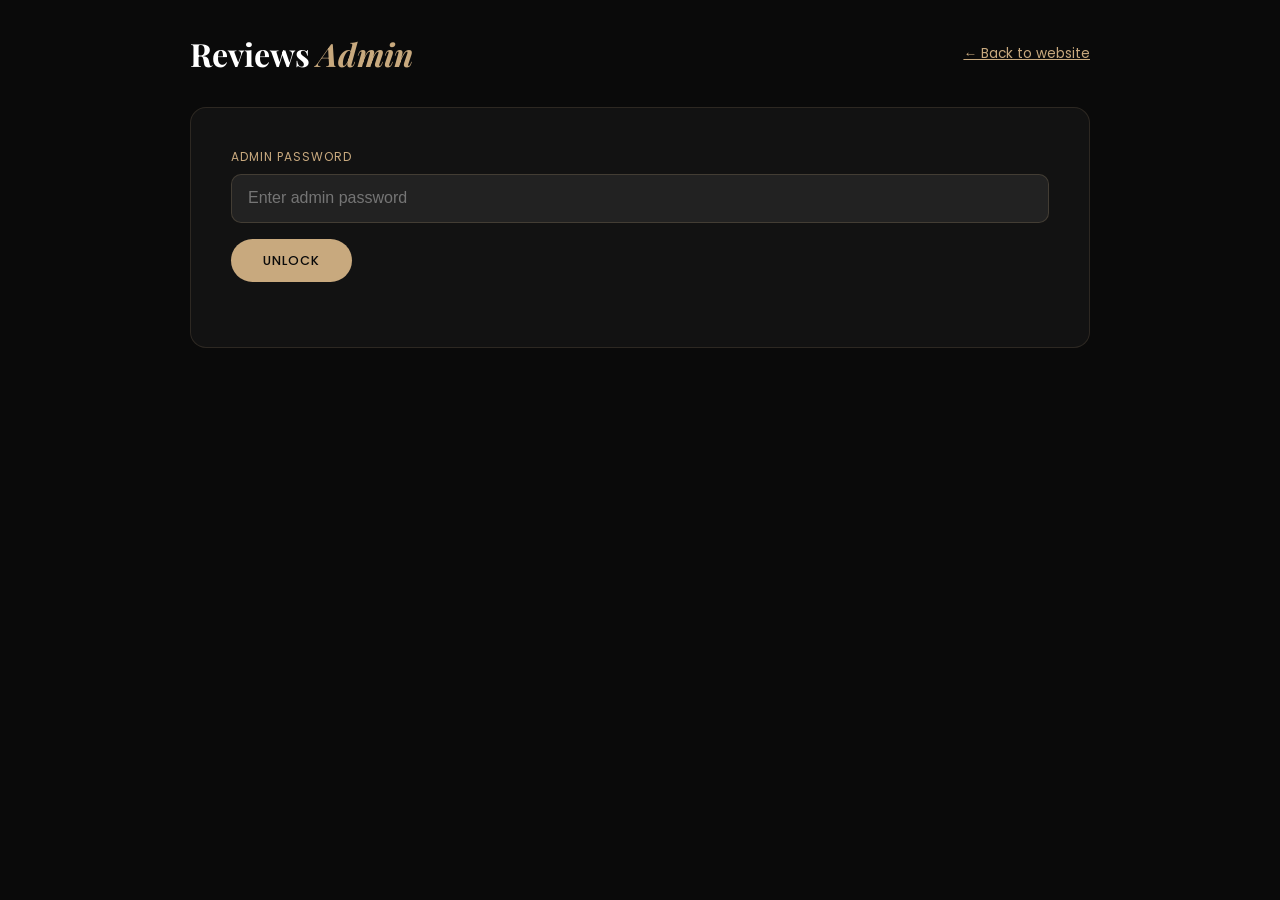
<file: admin.html>
<!DOCTYPE html>
<html lang="en">
<head>
    <meta charset="UTF-8">
    <meta name="viewport" content="width=device-width, initial-scale=1.0">
    <meta name="robots" content="noindex, nofollow">
    <title>Reviews Admin | Toast & Tap</title>
    <link href="https://fonts.googleapis.com/css2?family=Playfair+Display:wght@400;700;900&family=Poppins:wght@300;400;500;600&display=swap" rel="stylesheet">
    <style>
        :root {
            --gold: #c8a97e; --gold-light: #e8d5b5; --dark: #0a0a0a;
            --dark-2: #121212; --dark-3: #1a1a1a; --dark-4: #222; --text: #b0b0b0;
            --text-light: #d0d0d0; --white: #fff; --red: #c0392b; --green: #27ae60;
        }
        * { margin: 0; padding: 0; box-sizing: border-box; }
        body {
            font-family: 'Poppins', sans-serif; background: var(--dark); color: var(--text);
            min-height: 100vh; padding: 2rem 1rem; -webkit-font-smoothing: antialiased;
        }
        a { color: var(--gold); }
        h1 { font-family: 'Playfair Display', serif; color: var(--white); font-size: 2rem; }
        h1 em { color: var(--gold); font-style: italic; }
        .wrap { max-width: 900px; margin: 0 auto; }
        .head { display: flex; justify-content: space-between; align-items: center; flex-wrap: wrap; gap: 1rem; margin-bottom: 2rem; }
        .head a.site { font-size: .85rem; }

        .gate, .panel { background: var(--dark-2); border: 1px solid rgba(200,169,126,.15); border-radius: 16px; padding: 2.5rem; }
        .panel { display: none; }
        label { display: block; font-size: .75rem; letter-spacing: 1px; text-transform: uppercase; color: var(--gold); margin-bottom: .5rem; }
        input[type=password] {
            width: 100%; padding: .9rem 1rem; background: var(--dark-4); border: 1px solid rgba(200,169,126,.2);
            border-radius: 10px; color: var(--white); font-size: 1rem; margin-bottom: 1rem;
        }
        input:focus { outline: none; border-color: var(--gold); }
        .btn {
            display: inline-block; padding: .8rem 2rem; border: none; border-radius: 50px; cursor: pointer;
            font-family: inherit; font-weight: 500; letter-spacing: 1px; text-transform: uppercase; font-size: .8rem;
            background: var(--gold); color: var(--dark); transition: all .3s;
        }
        .btn:hover { background: var(--gold-light); }
        .btn:disabled { opacity: .5; cursor: not-allowed; }
        .btn-del { background: var(--red); color: #fff; padding: .5rem 1.1rem; }
        .btn-del:hover { background: #e04b3a; }
        .btn-ghost { background: transparent; border: 1px solid rgba(200,169,126,.3); color: var(--gold); }

        .msg { font-size: .85rem; margin-top: .5rem; min-height: 1.2em; }
        .msg.error { color: var(--red); }
        .msg.success { color: var(--green); }

        .stats { display: flex; gap: 1rem; flex-wrap: wrap; margin-bottom: 1.5rem; }
        .stat { background: var(--dark-3); border: 1px solid rgba(200,169,126,.12); border-radius: 12px; padding: 1rem 1.5rem; }
        .stat b { display: block; font-family: 'Playfair Display', serif; font-size: 1.6rem; color: var(--white); }
        .stat span { font-size: .75rem; }

        .rrow {
            display: grid; grid-template-columns: 1fr auto; gap: 1rem; align-items: start;
            background: var(--dark-3); border: 1px solid rgba(200,169,126,.1); border-radius: 12px;
            padding: 1.2rem 1.4rem; margin-bottom: .9rem;
        }
        .rrow .nm { color: var(--white); font-weight: 600; }
        .rrow .em { font-size: .78rem; margin-top: .1rem; }
        .rrow .em a { color: var(--gold); }
        .rrow .st { color: var(--gold); letter-spacing: 1px; font-size: .9rem; }
        .rrow .dt { font-size: .72rem; color: var(--text); margin: .2rem 0 .5rem; }
        .rrow .tx { font-size: .9rem; line-height: 1.6; color: var(--text-light); }
        .empty { text-align: center; padding: 2rem; color: var(--text); }
        .note { font-size: .8rem; color: var(--text); margin-top: 1.5rem; line-height: 1.6; }
    </style>
</head>
<body>
    <div class="wrap">
        <div class="head">
            <h1>Reviews <em>Admin</em></h1>
            <a class="site" href="index.html">&larr; Back to website</a>
        </div>

        <!-- Login gate -->
        <div class="gate" id="gate">
            <label for="pw">Admin Password</label>
            <input type="password" id="pw" placeholder="Enter admin password" autocomplete="current-password">
            <button class="btn" id="loginBtn">Unlock</button>
            <p class="msg" id="gateMsg"></p>
        </div>

        <!-- Panel -->
        <div class="panel" id="panel">
            <div class="stats" id="stats"></div>
            <div id="list"></div>
            <p class="note" id="note"></p>
            <p style="margin-top:1.5rem"><button class="btn btn-ghost" id="logoutBtn">Lock again</button></p>
        </div>
    </div>

    <script src="config.js?v=1.0"></script>
    <script>
    (function () {
        var CFG = window.REVIEWS_CONFIG || { apiUrl: "" };
        var API = (CFG.apiUrl || "").trim();
        var secret = "";

        function $(id) { return document.getElementById(id); }
        function esc(s) { return String(s||"").replace(/[&<>"']/g, function(c){return {"&":"&amp;","<":"&lt;",">":"&gt;",'"':"&quot;","'":"&#39;"}[c];}); }
        function stars(n){ var o=""; for(var i=1;i<=5;i++){o+= i<=Math.round(n)?"★":"☆";} return o; }
        function fmt(d){ var dt=new Date(d); return isNaN(dt)?"":dt.toLocaleDateString("en-GB",{day:"numeric",month:"short",year:"numeric"}); }

        function login() {
            var pw = $("pw").value.trim();
            var m = $("gateMsg");
            m.className = "msg";
            if (!pw) { m.textContent = "Enter the password."; m.className = "msg error"; return; }
            if (!API) {
                m.textContent = "Backend not connected yet (config.js apiUrl is empty). See SETUP-REVIEWS.md.";
                m.className = "msg error"; return;
            }
            secret = pw;
            m.textContent = "Checking...";
            // We verify by attempting an authenticated list. Server checks the secret.
            fetch(API + "?admin=" + encodeURIComponent(secret))
                .then(function(r){ return r.json(); })
                .then(function(data){
                    if (data && data.error === "unauthorized") {
                        m.textContent = "Wrong password."; m.className = "msg error"; return;
                    }
                    var list = Array.isArray(data) ? data : (data.reviews || []);
                    $("gate").style.display = "none";
                    $("panel").style.display = "block";
                    render(list);
                })
                .catch(function(){ m.textContent = "Could not reach the server."; m.className = "msg error"; });
        }

        function render(list) {
            list = list.slice().sort(function(a,b){ return new Date(b.date)-new Date(a.date); });
            var total = list.length;
            var avg = total ? (list.reduce(function(s,r){return s+Number(r.rating);},0)/total) : 0;
            $("stats").innerHTML =
                '<div class="stat"><b>'+total+'</b><span>Total reviews</span></div>'+
                '<div class="stat"><b>'+avg.toFixed(1)+'</b><span>Average rating</span></div>';

            if (!total) { $("list").innerHTML = '<p class="empty">No reviews yet.</p>'; return; }

            $("list").innerHTML = list.map(function(r){
                return '<div class="rrow" data-id="'+esc(r.id)+'">'+
                    '<div>'+
                        '<div class="nm">'+esc(r.name)+'</div>'+
                        (r.email ? '<div class="em"><a href="mailto:'+esc(r.email)+'">'+esc(r.email)+'</a></div>' : '')+
                        '<div class="st">'+stars(r.rating)+'</div>'+
                        '<div class="dt">'+esc(fmt(r.date))+'</div>'+
                        '<div class="tx">'+esc(r.text)+'</div>'+
                    '</div>'+
                    '<div><button class="btn btn-del" data-id="'+esc(r.id)+'">Delete</button></div>'+
                '</div>';
            }).join("");
        }

        function del(id, btn) {
            if (!confirm("Delete this review permanently?")) return;
            btn.disabled = true; btn.textContent = "Deleting...";
            fetch(API, {
                method: "POST",
                headers: { "Content-Type": "text/plain;charset=utf-8" },
                body: JSON.stringify({ action: "delete", id: id, admin: secret })
            })
            .then(function(r){ return r.json(); })
            .then(function(res){
                if (res && res.ok) {
                    var row = document.querySelector('.rrow[data-id="'+CSS.escape(String(id))+'"]');
                    if (row) row.remove();
                    if (!document.querySelector(".rrow")) $("list").innerHTML = '<p class="empty">No reviews yet.</p>';
                } else {
                    alert("Delete failed: " + (res && res.error ? res.error : "unknown"));
                    btn.disabled = false; btn.textContent = "Delete";
                }
            })
            .catch(function(){ alert("Could not reach the server."); btn.disabled=false; btn.textContent="Delete"; });
        }

        $("loginBtn").addEventListener("click", login);
        $("pw").addEventListener("keydown", function(e){ if(e.key==="Enter") login(); });
        $("logoutBtn").addEventListener("click", function(){ secret=""; $("panel").style.display="none"; $("gate").style.display="block"; $("pw").value=""; $("gateMsg").textContent=""; });
        $("list").addEventListener("click", function(e){
            var b = e.target.closest(".btn-del");
            if (b) del(b.dataset.id, b);
        });

        $("note").textContent = API ? "" : "⚠ Backend not connected. Add your Apps Script URL to config.js — see SETUP-REVIEWS.md.";
    })();
    </script>
</body>
</html>
</file>
<file: styles.css>
/* ===== CSS Variables ===== */
:root {
    --gold: #c8a97e;
    --gold-light: #e8d5b5;
    --gold-dark: #a07d50;
    --dark: #0a0a0a;
    --dark-2: #121212;
    --dark-3: #1a1a1a;
    --dark-4: #222222;
    --cream: #f5f0e8;
    --cream-dark: #e8ddd0;
    --white: #ffffff;
    --text: #b0b0b0;
    --text-light: #d0d0d0;
    --red: #c0392b;
    --green: #27ae60;
    --font-heading: 'Playfair Display', serif;
    --font-body: 'Poppins', sans-serif;
    --font-script: 'Dancing Script', cursive;
    --transition: cubic-bezier(0.25, 0.46, 0.45, 0.94);
}

/* ===== Reset & Base ===== */
*, *::before, *::after {
    margin: 0;
    padding: 0;
    box-sizing: border-box;
    -webkit-user-select: none;
    -moz-user-select: none;
    -ms-user-select: none;
    user-select: none;
}

html {
    scroll-behavior: smooth;
    scrollbar-width: thin;
    scrollbar-color: var(--gold) var(--dark);
}

body {
    font-family: var(--font-body);
    background: var(--dark);
    color: var(--text);
    overflow-x: hidden;
    cursor: none;
    -webkit-font-smoothing: antialiased;
}

::selection {
    background: var(--gold);
    color: var(--dark);
}

::-webkit-scrollbar {
    width: 8px;
}

::-webkit-scrollbar-track {
    background: var(--dark);
}

::-webkit-scrollbar-thumb {
    background: var(--gold);
    border-radius: 4px;
}

img {
    max-width: 100%;
    display: block;
}

a {
    text-decoration: none;
    color: inherit;
    cursor: none;
}

button {
    cursor: none;
    border: none;
    background: none;
    font-family: inherit;
}

.container {
    max-width: 1300px;
    margin: 0 auto;
    padding: 0 2rem;
}

/* ===== Custom Cursor ===== */
.cursor-dot {
    position: fixed;
    top: 0;
    left: 0;
    width: 8px;
    height: 8px;
    background: var(--gold);
    border-radius: 50%;
    pointer-events: none;
    z-index: 99999;
    transform: translate(-50%, -50%);
    transition: width 0.3s, height 0.3s, background 0.3s;
    mix-blend-mode: difference;
}

.cursor-ring {
    position: fixed;
    top: 0;
    left: 0;
    width: 40px;
    height: 40px;
    border: 1.5px solid var(--gold);
    border-radius: 50%;
    pointer-events: none;
    z-index: 99998;
    transform: translate(-50%, -50%);
    transition: width 0.4s var(--transition), height 0.4s var(--transition), border-color 0.3s, background 0.3s;
}

.cursor-dot.hover {
    width: 50px;
    height: 50px;
    background: rgba(200, 169, 126, 0.15);
}

.cursor-ring.hover {
    width: 60px;
    height: 60px;
    border-color: var(--gold-light);
    background: rgba(200, 169, 126, 0.05);
}

.cursor-dot.text-hover {
    width: 80px;
    height: 80px;
    background: rgba(200, 169, 126, 0.08);
    mix-blend-mode: normal;
}

.cursor-ring.text-hover {
    width: 90px;
    height: 90px;
    border-color: transparent;
}

/* ===== Preloader ===== */
.preloader {
    position: fixed;
    inset: 0;
    background: var(--dark);
    z-index: 100000;
    display: flex;
    align-items: center;
    justify-content: center;
    transition: opacity 0.8s, visibility 0.8s;
}

.preloader.hidden {
    opacity: 0;
    visibility: hidden;
}

.preloader-inner {
    text-align: center;
}

.preloader-circle {
    animation: preloaderDraw 2s ease forwards;
}

@keyframes preloaderDraw {
    to { stroke-dashoffset: 0; }
}

.preloader-text {
    font-family: var(--font-heading);
    font-size: 2rem;
    color: var(--gold);
    margin-top: 1.5rem;
    opacity: 0;
    animation: fadeIn 1s 0.5s forwards;
}

/* ===== Navbar ===== */
.navbar {
    position: fixed;
    top: 0;
    left: 0;
    width: 100%;
    z-index: 1000;
    padding: 1.5rem 0;
    transition: all 0.4s var(--transition);
}

.navbar.scrolled {
    background: rgba(10, 10, 10, 0.95);
    backdrop-filter: blur(20px);
    padding: 0.8rem 0;
    box-shadow: 0 4px 30px rgba(0, 0, 0, 0.3);
}

.nav-container {
    max-width: 1300px;
    margin: 0 auto;
    padding: 0 2rem;
    display: flex;
    align-items: center;
    justify-content: space-between;
}

.nav-logo {
    z-index: 1001;
}

.logo-text {
    font-family: var(--font-heading);
    font-size: 1.8rem;
    font-weight: 700;
    color: var(--white);
    letter-spacing: 1px;
}

.ampersand {
    color: var(--gold);
    font-style: italic;
    margin: 0 2px;
}

.nav-links {
    display: flex;
    list-style: none;
    gap: 2rem;
}

.nav-link {
    font-size: 0.9rem;
    font-weight: 400;
    color: var(--text-light);
    letter-spacing: 1px;
    text-transform: uppercase;
    position: relative;
    padding: 0.5rem 0;
    transition: color 0.3s;
}

.nav-link::after {
    content: '';
    position: absolute;
    bottom: 0;
    left: 0;
    width: 0;
    height: 2px;
    background: var(--gold);
    transition: width 0.4s var(--transition);
}

.nav-link:hover,
.nav-link.active {
    color: var(--gold);
}

.nav-link:hover::after,
.nav-link.active::after {
    width: 100%;
}

.nav-cta {
    padding: 0.7rem 1.8rem;
    border: 1px solid var(--gold);
    color: var(--gold);
    font-size: 0.85rem;
    text-transform: uppercase;
    letter-spacing: 1px;
    border-radius: 50px;
    transition: all 0.4s;
}

.nav-cta:hover {
    background: var(--gold);
    color: var(--dark);
}

.hamburger {
    display: none;
    flex-direction: column;
    gap: 6px;
    z-index: 1001;
    padding: 5px;
}

.hamburger span {
    display: block;
    width: 28px;
    height: 2px;
    background: var(--white);
    transition: all 0.4s;
    transform-origin: center;
}

.hamburger.active span:nth-child(1) {
    transform: rotate(45deg) translate(5px, 6px);
}

.hamburger.active span:nth-child(2) {
    opacity: 0;
}

.hamburger.active span:nth-child(3) {
    transform: rotate(-45deg) translate(5px, -6px);
}

/* ===== Hero ===== */
.hero {
    position: relative;
    min-height: 100vh;
    display: flex;
    align-items: center;
    justify-content: center;
    overflow: hidden;
    background: url('images/Allotheritems.jpg') center center / cover no-repeat;
}

.hero-bg-overlay {
    position: absolute;
    inset: 0;
    background: rgba(0, 0, 0, 0.7);
}

.hero-particles {
    position: absolute;
    inset: 0;
    pointer-events: none;
}

.hero-particle {
    position: absolute;
    width: 3px;
    height: 3px;
    background: var(--gold);
    border-radius: 50%;
    opacity: 0;
    animation: particleFloat linear infinite;
}

@keyframes particleFloat {
    0% {
        opacity: 0;
        transform: translateY(100vh) scale(0);
    }
    10% {
        opacity: 0.6;
    }
    90% {
        opacity: 0.6;
    }
    100% {
        opacity: 0;
        transform: translateY(-10vh) scale(1);
    }
}

.hero-content {
    text-align: center;
    z-index: 2;
    padding: 0 2rem;
}

.hero-subtitle {
    font-family: var(--font-script);
    font-size: 1.5rem;
    color: var(--gold);
    margin-bottom: 1rem;
    letter-spacing: 2px;
}

.hero-title {
    font-family: var(--font-heading);
    font-size: clamp(4rem, 12vw, 10rem);
    font-weight: 900;
    color: var(--white);
    line-height: 0.95;
    margin-bottom: 1rem;
    text-transform: uppercase;
    letter-spacing: -2px;
}

.title-line {
    display: inline-block;
    background: linear-gradient(135deg, var(--white) 0%, var(--cream-dark) 100%);
    -webkit-background-clip: text;
    -webkit-text-fill-color: transparent;
    background-clip: text;
}

.title-ampersand {
    display: inline-block;
    font-family: var(--font-script);
    color: var(--gold);
    -webkit-text-fill-color: var(--gold);
    font-size: 0.6em;
    margin: 0 0.1em;
    vertical-align: middle;
}

.hero-tagline {
    font-family: var(--font-heading);
    font-size: clamp(1rem, 2.5vw, 1.5rem);
    color: var(--gold);
    letter-spacing: 6px;
    text-transform: uppercase;
    margin-bottom: 1.5rem;
}

.hero-description {
    font-size: 1.1rem;
    color: var(--text);
    max-width: 500px;
    margin: 0 auto 2.5rem;
    line-height: 1.7;
}

.hero-ctas {
    display: flex;
    gap: 1.5rem;
    justify-content: center;
    flex-wrap: wrap;
    margin-bottom: 3rem;
}

.btn {
    display: inline-block;
    padding: 1rem 2.5rem;
    font-size: 0.9rem;
    font-weight: 500;
    letter-spacing: 2px;
    text-transform: uppercase;
    border-radius: 50px;
    transition: all 0.4s var(--transition);
    position: relative;
    overflow: hidden;
}

.btn-primary {
    background: var(--gold);
    color: var(--dark);
}

.btn-primary:hover {
    background: var(--gold-light);
    transform: translateY(-3px);
    box-shadow: 0 15px 40px rgba(200, 169, 126, 0.3);
}

.btn-outline {
    border: 1.5px solid var(--gold);
    color: var(--gold);
}

.btn-outline:hover {
    background: var(--gold);
    color: var(--dark);
    transform: translateY(-3px);
    box-shadow: 0 15px 40px rgba(200, 169, 126, 0.2);
}

.hero-info {
    display: flex;
    align-items: center;
    justify-content: center;
    gap: 2rem;
    flex-wrap: wrap;
}

.hero-info-item {
    display: flex;
    align-items: center;
    gap: 0.5rem;
    font-size: 0.9rem;
    color: var(--text-light);
}

.hero-info-icon {
    font-size: 1.2rem;
}

.hero-info-divider {
    width: 1px;
    height: 20px;
    background: var(--gold);
    opacity: 0.3;
}

/* Scroll Indicator */
.scroll-indicator {
    position: absolute;
    bottom: 2.5rem;
    left: 50%;
    transform: translateX(-50%);
    display: flex;
    flex-direction: column;
    align-items: center;
    opacity: 1;
    transition: opacity 0.6s ease, transform 0.6s ease;
}

.scroll-indicator.faded {
    opacity: 0;
    transform: translateX(-50%) translateY(20px);
    pointer-events: none;
}

.scroll-arrows {
    display: flex;
    flex-direction: column;
    align-items: center;
    gap: 0;
}

.scroll-chevron {
    display: block;
    width: 22px;
    height: 22px;
    border-right: 2px solid var(--gold);
    border-bottom: 2px solid var(--gold);
    transform: rotate(45deg);
    animation: chevronPulse 2s infinite;
    opacity: 0;
}

.scroll-chevron:nth-child(1) {
    animation-delay: 0s;
    margin-bottom: -10px;
}

.scroll-chevron:nth-child(2) {
    animation-delay: 0.2s;
    margin-bottom: -10px;
}

.scroll-chevron:nth-child(3) {
    animation-delay: 0.4s;
}

@keyframes chevronPulse {
    0% { opacity: 0; transform: rotate(45deg) translate(-5px, -5px); }
    50% { opacity: 0.8; }
    100% { opacity: 0; transform: rotate(45deg) translate(5px, 5px); }
}

/* ===== About Section ===== */
.about {
    padding: 8rem 0;
    position: relative;
    overflow: hidden;
}

.about-grid {
    display: grid;
    grid-template-columns: 1fr 1fr;
    gap: 5rem;
    align-items: center;
}

.about-images {
    position: relative;
    height: 550px;
}

.about-img-wrapper {
    position: absolute;
    overflow: hidden;
    border-radius: 20px;
    box-shadow: 0 25px 50px rgba(0, 0, 0, 0.4);
}

.about-img-wrapper.img-1 {
    width: 65%;
    height: 70%;
    top: 0;
    left: 0;
}

.about-img-wrapper.img-2 {
    width: 55%;
    height: 55%;
    bottom: 0;
    right: 0;
}

.about-img {
    width: 100%;
    height: 100%;
    object-fit: cover;
    min-height: 250px;
    transition: transform 0.6s var(--transition);
}

.about-img-wrapper:hover .about-img {
    transform: scale(1.05);
}

.about-floating-badge {
    position: absolute;
    bottom: 35%;
    left: 50%;
    transform: translateX(-50%);
    background: var(--gold);
    color: var(--dark);
    padding: 1.5rem 2rem;
    border-radius: 15px;
    text-align: center;
    z-index: 2;
    box-shadow: 0 15px 40px rgba(200, 169, 126, 0.3);
}

.badge-number {
    display: block;
    font-family: var(--font-heading);
    font-size: 1.5rem;
    font-weight: 700;
}

.badge-text {
    font-size: 0.8rem;
    letter-spacing: 2px;
    text-transform: uppercase;
}

.section-label {
    display: inline-block;
    font-family: var(--font-script);
    font-size: 1.2rem;
    color: var(--gold);
    margin-bottom: 0.5rem;
}

.section-title {
    font-family: var(--font-heading);
    font-size: clamp(2rem, 5vw, 3.5rem);
    color: var(--white);
    margin-bottom: 1.5rem;
    line-height: 1.2;
}

.section-title em {
    color: var(--gold);
    font-style: italic;
}

.about-text {
    font-size: 1rem;
    line-height: 1.8;
    margin-bottom: 1rem;
    color: var(--text);
}

.about-features {
    display: grid;
    grid-template-columns: repeat(3, 1fr);
    gap: 1.5rem;
    margin: 2rem 0;
}

.about-feature {
    text-align: center;
    padding: 1.5rem 1rem;
    border: 1px solid rgba(200, 169, 126, 0.15);
    border-radius: 15px;
    transition: all 0.4s;
}

.about-feature:hover {
    border-color: var(--gold);
    background: rgba(200, 169, 126, 0.05);
    transform: translateY(-5px);
}

.feature-icon {
    font-size: 2rem;
    margin-bottom: 0.5rem;
}

.about-feature h4 {
    font-family: var(--font-heading);
    color: var(--white);
    font-size: 0.95rem;
    margin-bottom: 0.3rem;
}

.about-feature p {
    font-size: 0.8rem;
    color: var(--text);
}

.about-company {
    font-size: 0.9rem;
    color: var(--text);
    padding-top: 1rem;
    border-top: 1px solid rgba(200, 169, 126, 0.1);
}

.about-company strong {
    color: var(--gold);
}

/* ===== Marquee ===== */
.marquee-section {
    padding: 2rem 0;
    background: var(--gold);
    overflow: hidden;
}

.marquee {
    display: flex;
    overflow: hidden;
}

.marquee-content {
    display: flex;
    align-items: center;
    gap: 3rem;
    animation: marqueeScroll 20s linear infinite;
    white-space: nowrap;
}

.marquee-content span {
    font-family: var(--font-heading);
    font-size: 2rem;
    font-weight: 700;
    color: var(--dark);
    text-transform: uppercase;
    letter-spacing: 3px;
}

.marquee-dot {
    font-size: 1rem !important;
    opacity: 0.5;
}

@keyframes marqueeScroll {
    0% { transform: translateX(0); }
    100% { transform: translateX(-50%); }
}

/* ===== Menu Section ===== */
.menu-section {
    padding: 8rem 0;
    background: var(--dark-2);
    position: relative;
}

.section-header {
    text-align: center;
    margin-bottom: 3rem;
}

.section-subtitle {
    font-size: 1rem;
    color: var(--text);
    letter-spacing: 1px;
}

/* Menu Tabs */
.menu-tabs {
    display: flex;
    justify-content: center;
    gap: 0.5rem;
    flex-wrap: wrap;
    margin-bottom: 3rem;
}

.menu-tab {
    padding: 0.7rem 1.5rem;
    font-size: 0.85rem;
    font-weight: 500;
    color: var(--text);
    border: 1px solid rgba(200, 169, 126, 0.2);
    border-radius: 50px;
    letter-spacing: 1px;
    text-transform: uppercase;
    transition: all 0.3s;
}

.menu-tab:hover,
.menu-tab.active {
    background: var(--gold);
    color: var(--dark);
    border-color: var(--gold);
}

/* Menu Cards */
.menu-panel {
    display: none;
    animation: menuFadeIn 0.5s var(--transition);
}

.menu-panel.active {
    display: block;
}

@keyframes menuFadeIn {
    from { opacity: 0; transform: translateY(20px); }
    to { opacity: 1; transform: translateY(0); }
}

.menu-grid {
    display: grid;
    grid-template-columns: repeat(auto-fill, minmax(min(100%, 300px), 1fr));
    gap: 1.5rem;
}

.menu-grid-title {
    grid-column: 1 / -1;
    font-family: var(--font-heading);
    font-size: 1.8rem;
    color: var(--gold);
    text-align: center;
    margin-bottom: 0.5rem;
}

.menu-card {
    position: relative;
    border-radius: 15px;
    overflow: hidden;
    transition: transform 0.4s var(--transition);
}

.menu-card:hover {
    transform: translateY(-5px);
}

.menu-card-inner {
    padding: 2rem;
    background: var(--dark-3);
    border: 1px solid rgba(200, 169, 126, 0.08);
    border-radius: 15px;
    height: 100%;
    position: relative;
    transition: border-color 0.4s, box-shadow 0.4s;
}

.menu-card:hover .menu-card-inner {
    border-color: rgba(200, 169, 126, 0.25);
    box-shadow: 0 15px 40px rgba(0, 0, 0, 0.3);
}

.menu-card-header {
    display: flex;
    justify-content: space-between;
    align-items: flex-start;
    gap: 1rem;
    margin-bottom: 0.5rem;
}

.menu-card-header h3 {
    font-family: var(--font-heading);
    font-size: 1.15rem;
    color: var(--white);
    font-weight: 600;
}

.menu-price {
    font-family: var(--font-heading);
    font-size: 1.3rem;
    font-weight: 700;
    color: var(--gold);
    white-space: nowrap;
}

.menu-desc {
    font-size: 0.85rem;
    line-height: 1.6;
    color: var(--text);
}

.menu-badge {
    display: inline-block;
    margin-top: 0.8rem;
    padding: 0.25rem 0.8rem;
    font-size: 0.7rem;
    font-weight: 600;
    letter-spacing: 1px;
    text-transform: uppercase;
    border-radius: 20px;
}

.menu-badge.popular {
    background: rgba(200, 169, 126, 0.15);
    color: var(--gold);
}

.menu-badge.premium {
    background: rgba(192, 57, 43, 0.15);
    color: #e74c3c;
}

.menu-badge.veg {
    background: rgba(39, 174, 96, 0.15);
    color: var(--green);
}

.menu-note {
    text-align: center;
    margin-top: 2rem;
    color: var(--gold);
    font-size: 0.9rem;
    font-style: italic;
}

/* ===== Coffee Section ===== */
.coffee-section {
    padding: 8rem 0;
    background: var(--dark);
}

.coffee-section .menu-grid {
    display: grid;
    grid-template-columns: repeat(auto-fill, minmax(min(100%, 300px), 1fr));
    gap: 1.5rem;
}

/* ===== Drinks Section ===== */
.drinks-section {
    padding: 8rem 0;
    background: var(--dark);
}

.drinks-grid {
    display: grid;
    grid-template-columns: repeat(auto-fill, minmax(min(100%, 300px), 1fr));
    gap: 2rem;
}

.drinks-category {
    background: var(--dark-3);
    border: 1px solid rgba(200, 169, 126, 0.08);
    border-radius: 20px;
    padding: 2rem;
    transition: border-color 0.4s, transform 0.4s;
}

.drinks-category:hover {
    border-color: rgba(200, 169, 126, 0.2);
    transform: translateY(-5px);
}

.drinks-category-header {
    display: flex;
    justify-content: space-between;
    align-items: center;
    margin-bottom: 1.5rem;
    padding-bottom: 1rem;
    border-bottom: 1px solid rgba(200, 169, 126, 0.1);
}

.drinks-category-header h3 {
    font-family: var(--font-heading);
    font-size: 1.5rem;
    color: var(--white);
}

.drinks-icon {
    font-size: 2rem;
}

.drinks-subcategory {
    margin-bottom: 1.5rem;
}

.drinks-subcategory h4 {
    font-family: var(--font-heading);
    font-size: 1rem;
    color: var(--gold);
    margin-bottom: 0.5rem;
}

.drinks-pricing {
    font-size: 0.75rem;
    color: var(--text);
    font-style: italic;
    margin-bottom: 0.5rem;
}

.drinks-list {
    list-style: none;
}

.drinks-list li {
    display: flex;
    justify-content: space-between;
    align-items: center;
    padding: 0.4rem 0;
    border-bottom: 1px dotted rgba(200, 169, 126, 0.1);
    font-size: 0.9rem;
    color: var(--text-light);
    transition: color 0.3s;
}

.drinks-list li:hover {
    color: var(--white);
}

.drink-price {
    color: var(--gold);
    font-weight: 500;
    font-size: 0.85rem;
    white-space: nowrap;
    margin-left: 1rem;
}

/* ===== Breakfast Section ===== */
.breakfast-section {
    padding: 8rem 0;
    background: var(--dark-2);
    position: relative;
    overflow: hidden;
}

.breakfast-price-badges {
    display: flex;
    justify-content: center;
    align-items: center;
    gap: 3rem;
    margin-bottom: 3rem;
    flex-wrap: wrap;
}

.breakfast-price-badge {
    text-align: center;
}

.breakfast-price-divider {
    width: 2px;
    height: 70px;
    background: linear-gradient(to bottom, transparent, var(--gold), transparent);
}

.breakfast-price {
    display: inline-block;
    font-family: var(--font-heading);
    font-size: 3.5rem;
    font-weight: 900;
    color: var(--gold);
    line-height: 1;
}

.breakfast-price.kids {
    color: var(--gold-light);
}

.breakfast-price-label {
    display: block;
    font-size: 1rem;
    color: var(--text);
    letter-spacing: 3px;
    text-transform: uppercase;
    margin-top: 0.5rem;
}

.breakfast-grid {
    display: grid;
    grid-template-columns: repeat(auto-fill, minmax(min(100%, 280px), 1fr));
    gap: 1.5rem;
}

.breakfast-card {
    background: var(--dark-3);
    border: 1px solid rgba(200, 169, 126, 0.08);
    border-radius: 20px;
    padding: 2.5rem 2rem;
    text-align: center;
    transition: all 0.4s var(--transition);
    position: relative;
    overflow: hidden;
}

.breakfast-card::before {
    content: '';
    position: absolute;
    top: 0;
    left: 0;
    right: 0;
    height: 3px;
    background: linear-gradient(90deg, transparent, var(--gold), transparent);
    opacity: 0;
    transition: opacity 0.4s;
}

.breakfast-card:hover {
    transform: translateY(-8px);
    border-color: rgba(200, 169, 126, 0.2);
    box-shadow: 0 20px 50px rgba(0, 0, 0, 0.3);
}

.breakfast-card:hover::before {
    opacity: 1;
}

.breakfast-card-icon {
    font-size: 2.5rem;
    margin-bottom: 1rem;
}

.breakfast-card h3 {
    font-family: var(--font-heading);
    font-size: 1.2rem;
    color: var(--white);
    margin-bottom: 0.8rem;
}

.breakfast-card p {
    font-size: 0.9rem;
    line-height: 1.6;
    color: var(--text);
}

/* ===== Contact Section ===== */
.contact-section {
    padding: 8rem 0;
    background: var(--dark);
    overflow-x: hidden; /* clip fade-left/right entrance transforms so they don't cause horizontal scroll on mobile */
}

.contact-grid {
    display: grid;
    grid-template-columns: 1fr 1fr;
    gap: 4rem;
    align-items: center;
}

.contact-details {
    display: flex;
    flex-direction: column;
    gap: 2rem;
    margin-top: 2rem;
}

.contact-item {
    display: flex;
    gap: 1.5rem;
    align-items: flex-start;
}

.contact-icon {
    font-size: 1.5rem;
    width: 55px;
    height: 55px;
    display: flex;
    align-items: center;
    justify-content: center;
    border: 1px solid rgba(200, 169, 126, 0.2);
    border-radius: 15px;
    flex-shrink: 0;
    transition: all 0.3s;
}

.contact-item:hover .contact-icon {
    background: var(--gold);
    border-color: var(--gold);
}

.contact-item h4 {
    font-family: var(--font-heading);
    color: var(--white);
    font-size: 1rem;
    margin-bottom: 0.3rem;
}

.contact-item p {
    font-size: 0.9rem;
    color: var(--text);
    line-height: 1.6;
}

.contact-map {
    border-radius: 20px;
    overflow: hidden;
    box-shadow: 0 25px 50px rgba(0, 0, 0, 0.3);
}

/* ===== Footer ===== */
.footer {
    background: var(--dark-2);
    border-top: 1px solid rgba(200, 169, 126, 0.08);
    padding: 4rem 0 2rem;
}

.footer-content {
    display: grid;
    grid-template-columns: 2fr 1fr 1fr;
    gap: 3rem;
    margin-bottom: 3rem;
}

.footer-logo {
    font-family: var(--font-heading);
    font-size: 2rem;
    color: var(--white);
    margin-bottom: 0.5rem;
}

.footer-brand p {
    color: var(--text);
    font-size: 0.9rem;
    margin-bottom: 0.3rem;
}

.footer-company {
    color: var(--gold) !important;
    font-size: 0.85rem !important;
    margin-top: 0.5rem !important;
}

.footer-links h4,
.footer-hours h4 {
    font-family: var(--font-heading);
    color: var(--white);
    font-size: 1.1rem;
    margin-bottom: 1rem;
}

.footer-links a {
    display: block;
    color: var(--text);
    font-size: 0.9rem;
    margin-bottom: 0.5rem;
    transition: color 0.3s, transform 0.3s;
}

.footer-links a:hover {
    color: var(--gold);
    transform: translateX(5px);
}

.footer-hours p {
    color: var(--text);
    font-size: 0.9rem;
    margin-bottom: 0.3rem;
}

.footer-bottom {
    border-top: 1px solid rgba(200, 169, 126, 0.08);
    padding-top: 2rem;
    display: flex;
    justify-content: space-between;
    flex-wrap: wrap;
    gap: 1rem;
}

.footer-bottom p {
    font-size: 0.8rem;
    color: var(--text);
}

/* ===== Animations ===== */
@keyframes fadeIn {
    from { opacity: 0; }
    to { opacity: 1; }
}

[data-animate] {
    opacity: 0;
    transform: translateY(40px);
    transition: opacity 0.8s var(--transition), transform 0.8s var(--transition);
}

[data-animate="fade-right"] {
    transform: translateX(-40px);
}

[data-animate="fade-left"] {
    transform: translateX(40px);
}

[data-animate].visible {
    opacity: 1;
    transform: translate(0);
}

/* ===== Tilt Effect for Cards ===== */
.tilt-card {
    transform-style: preserve-3d;
    perspective: 1000px;
}

/* ===== Magnetic Button Effect ===== */
.magnetic-btn {
    position: relative;
    transition: transform 0.3s var(--transition);
}

/* ===== Menu Card Images ===== */
.menu-card-img {
    width: 100%;
    height: 160px;
    border-radius: 10px;
    margin-bottom: 1rem;
    background-size: cover;
    background-position: center;
    position: relative;
    overflow: hidden;
    transition: transform 0.5s var(--transition);
}

.menu-card:hover .menu-card-img {
    transform: scale(1.03);
}

/* Biryani images */
.veg-biryani-img { background-image: url('https://images.unsplash.com/photo-1563379091339-03b21ab4a4f8?w=600&h=400&fit=crop'); }
.egg-biryani-img { background-image: url('images/Egg Biryani.jpg'); }
.chicken-biryani-img { background-image: url('images/Chicken Biryani.jpg'); }
.lamb-biryani-img { background-image: url('images/Lamb Biryani.jpg'); }
.prawn-biryani-img { background-image: url('images/Prawn Biryani.jpg'); }

/* Burger images */
.grilled-chicken-burger-img { background-image: url('https://images.unsplash.com/photo-1568901346375-23c9450c58cd?w=600&h=400&fit=crop'); }
.crispy-burger-img { background-image: url('https://images.unsplash.com/photo-1606755962773-d324e0a13086?w=600&h=400&fit=crop'); }
.veg-burger-img { background-image: url('https://images.unsplash.com/photo-1520072959219-c595e6cdc923?w=600&h=400&fit=crop'); }
.beef-burger-img { background-image: url('https://images.unsplash.com/photo-1553979459-d2229ba7433b?w=600&h=400&fit=crop'); }
.double-burger-img { background-image: url('https://images.unsplash.com/photo-1586816001966-79b736744398?w=600&h=400&fit=crop'); }

/* Wrap images */
.grilled-wrap-img { background-image: url('https://images.unsplash.com/photo-1626700051175-6818013e1d4f?w=600&h=400&fit=crop'); }
.crispy-wrap-img { background-image: url('images/meueites/Crispy spicy mayo chicken wrap.jpg'); }
.bbq-wrap-img { background-image: url('https://images.unsplash.com/photo-1529006557810-274b9b2fc783?w=600&h=400&fit=crop'); }
.tikka-wrap-img { background-image: url('https://images.unsplash.com/photo-1599487488170-d11ec9c172f0?w=600&h=400&fit=crop'); }
.veg-wrap-img { background-image: url('https://images.unsplash.com/photo-1600850056064-a8b380df8395?w=600&h=400&fit=crop'); }

/* Panini images */
.bbq-panini-img { background-image: url('https://images.unsplash.com/photo-1528735602780-2552fd46c7af?w=600&h=400&fit=crop'); }
.grilled-panini-img { background-image: url('https://images.unsplash.com/photo-1509722747041-616f39b57569?w=600&h=400&fit=crop'); }
.crispy-panini-img { background-image: url('https://images.unsplash.com/photo-1481070555726-e2fe8357b3e3?w=600&h=400&fit=crop'); }
.tikka-panini-img { background-image: url('https://images.unsplash.com/photo-1554433607-66b5a6df0378?w=600&h=400&fit=crop'); }
.veg-panini-img { background-image: url('https://images.unsplash.com/photo-1485451456034-3f9391c6f769?w=600&h=400&fit=crop'); }

/* Rice images */
.chicken-rice-img { background-image: url('https://images.unsplash.com/photo-1603133872878-684f208fb84b?w=600&h=400&fit=crop'); }
.egg-rice-img { background-image: url('https://images.unsplash.com/photo-1512058564366-18510be2db19?w=600&h=400&fit=crop'); }
.chilli-rice-img { background-image: url('https://images.unsplash.com/photo-1585937421612-70a008356fbe?w=600&h=400&fit=crop'); }
.katsu-rice-img { background-image: url('https://images.unsplash.com/photo-1569058242567-93de6f36f8eb?w=600&h=400&fit=crop'); }
.burrito-rice-img { background-image: url('https://images.unsplash.com/photo-1543339308-d595c4975lg3?w=600&h=400&fit=crop'); }

/* Pizza & Bowl images */
.pizza-img { background-image: url('https://images.unsplash.com/photo-1565299624946-b28f40a0ae38?w=600&h=400&fit=crop'); }
.custom-bowl-img { background-image: url('images/meueites/Custom bowl.jpg'); }

/* Meat & Sides images */
.wings-img { background-image: url('https://images.unsplash.com/photo-1567620832903-9fc6debc209f?w=600&h=400&fit=crop'); }
.strips-img { background-image: url('https://images.unsplash.com/photo-1562967914-608f82629710?w=600&h=400&fit=crop'); }
.nuggets-img { background-image: url('https://images.unsplash.com/photo-1585325701956-60dd9c8553bc?w=600&h=400&fit=crop'); }
.sausage-img { background-image: url('images/meueites/Sausages & chips.jpg'); }
.fries-img { background-image: url('https://images.unsplash.com/photo-1573080496219-bb080dd4f877?w=600&h=400&fit=crop'); }
.onion-rings-img { background-image: url('https://images.unsplash.com/photo-1639024471283-03518883512d?w=600&h=400&fit=crop'); }
.spring-rolls-img { background-image: url('https://images.unsplash.com/photo-1548507200-aaeb54cf76b9?w=600&h=400&fit=crop'); }
.corn-img { background-image: url('images/meueites/Corn on cob.jpg'); }
.garlic-bread-img { background-image: url('https://images.unsplash.com/photo-1619535860434-ba1d8fa12536?w=600&h=400&fit=crop'); }

/* Dessert images */
.cheesecake-img { background-image: url('https://images.unsplash.com/photo-1524351199678-941a58a3df50?w=600&h=400&fit=crop'); }
.toffee-pudding-img { background-image: url('images/meueites/Sticky toffee pudding.jpg'); }
.apple-crumble-img { background-image: url('https://images.unsplash.com/photo-1568571780765-9276ac8b75a2?w=600&h=400&fit=crop'); }
.brownie-img { background-image: url('https://images.unsplash.com/photo-1564355808539-22fda35bed7e?w=600&h=400&fit=crop'); }
.icecream-img { background-image: url('https://images.unsplash.com/photo-1497034825429-c343d7c6a68f?w=600&h=400&fit=crop'); }

/* Coffee images */
.coffee-img { background-image: url('https://images.unsplash.com/photo-1510707577719-ae7c14805e3a?w=600&h=400&fit=crop'); }
.americano-img { background-image: url('https://images.unsplash.com/photo-1521302080334-4bebac2763a6?w=600&h=400&fit=crop'); }
.doubleespresso-img { background-image: url('https://images.unsplash.com/photo-1485808191679-5f86510681a2?w=600&h=400&fit=crop'); }
.latte-img { background-image: url('https://images.unsplash.com/photo-1461023058943-07fcbe16d735?w=600&h=400&fit=crop'); }
.cappuccino-img { background-image: url('https://images.unsplash.com/photo-1572442388796-11668a67e53d?w=600&h=400&fit=crop'); }
.flatwhite-img { background-image: url('https://images.unsplash.com/photo-1577968897966-3d4325b36b61?w=600&h=400&fit=crop'); }
.hotchoc-img { background-image: url('https://images.unsplash.com/photo-1517578239113-b03992dcdd25?w=600&h=400&fit=crop'); }
.tea-img { background-image: url('https://images.unsplash.com/photo-1556679343-c7306c1976bc?w=600&h=400&fit=crop'); }
.fruittea-img { background-image: url('https://images.unsplash.com/photo-1544787219-7f47ccb76574?w=600&h=400&fit=crop'); }

/* Fallback background for all menu images */
.menu-card-img {
    background-color: var(--dark-4);
}

/* Gradient overlay on card images */
.menu-card-img::after {
    content: '';
    position: absolute;
    inset: 0;
    background: linear-gradient(180deg, transparent 40%, rgba(10, 10, 10, 0.6) 100%);
    border-radius: 10px;
}

/* ===== Sky Sports Banner ===== */
.skysports-banner {
    padding: 3rem 0;
    background: linear-gradient(135deg, #001f5b, #c0392b);
    overflow: hidden;
}

.skysports-content {
    display: flex;
    align-items: center;
    justify-content: center;
    gap: 3rem;
    flex-wrap: wrap;
}

.skysports-img {
    max-width: 350px;
    width: 100%;
    border-radius: 10px;
    box-shadow: 0 10px 30px rgba(0, 0, 0, 0.4);
}

.skysports-text {
    text-align: left;
    max-width: 400px;
}

.skysports-text h3 {
    font-family: var(--font-heading);
    font-size: 2rem;
    color: var(--white);
    margin-bottom: 0.8rem;
}

.skysports-text p {
    font-size: 1rem;
    color: rgba(255, 255, 255, 0.85);
    line-height: 1.7;
}

/* ===== Order Online Section ===== */
.order-online {
    padding: 6rem 0;
    background: var(--dark-3);
}

.order-platforms {
    display: flex;
    justify-content: center;
    gap: 3rem;
    flex-wrap: wrap;
}

.order-platform-card {
    display: flex;
    flex-direction: column;
    align-items: center;
    gap: 1rem;
    padding: 2rem 3rem;
    background: var(--dark-2);
    border: 1px solid rgba(200, 169, 126, 0.1);
    border-radius: 20px;
    transition: all 0.4s var(--transition);
}

.order-platform-card:hover {
    transform: translateY(-10px);
    border-color: var(--gold);
    box-shadow: 0 20px 50px rgba(0, 0, 0, 0.4);
}

.platform-logo {
    width: 200px;
    height: auto;
    border-radius: 12px;
    transition: transform 0.4s;
}

.order-platform-card:hover .platform-logo {
    transform: scale(1.05);
}

.platform-name {
    font-family: var(--font-heading);
    font-size: 1.1rem;
    color: var(--white);
    letter-spacing: 1px;
}

/* ===== Responsive ===== */
@media (max-width: 1024px) {
    .about-grid {
        grid-template-columns: 1fr;
        gap: 3rem;
    }

    .about-images {
        height: 400px;
    }

    .contact-grid {
        grid-template-columns: 1fr;
    }

    .footer-content {
        grid-template-columns: 1fr 1fr;
    }
}

@media (max-width: 768px) {
    .cursor-dot,
    .cursor-ring {
        display: none;
    }

    body {
        cursor: auto;
    }

    a, button {
        cursor: pointer;
    }

    .nav-links {
        position: fixed;
        top: 0;
        right: -100%;
        width: 80%;
        max-width: 350px;
        height: 100vh;
        background: var(--dark-2);
        flex-direction: column;
        justify-content: center;
        align-items: center;
        gap: 2rem;
        transition: right 0.5s var(--transition);
        box-shadow: -10px 0 30px rgba(0, 0, 0, 0.3);
    }

    .nav-links.open {
        right: 0;
    }

    .nav-cta {
        display: none;
    }

    .hamburger {
        display: flex;
    }

    .hero-title {
        letter-spacing: 0;
    }

    .about-images {
        height: 300px;
    }

    .about-features {
        grid-template-columns: 1fr;
    }

    .menu-grid {
        grid-template-columns: 1fr;
    }

    .drinks-grid {
        grid-template-columns: 1fr;
    }

    .breakfast-grid {
        grid-template-columns: 1fr;
    }

    .footer-content {
        grid-template-columns: 1fr;
    }

    .footer-bottom {
        flex-direction: column;
        text-align: center;
    }

    .menu-tabs {
        gap: 0.3rem;
    }

    .menu-tab {
        padding: 0.5rem 1rem;
        font-size: 0.75rem;
    }

    .skysports-content {
        flex-direction: column;
        text-align: center;
    }

    .skysports-text {
        text-align: center;
    }

    .order-platforms {
        flex-direction: column;
        align-items: center;
    }

    .breakfast-price-badges {
        gap: 2rem;
    }

    .breakfast-price-divider {
        width: 60px;
        height: 2px;
    }
}

@media (max-width: 480px) {
    .container {
        padding: 0 1rem;
    }

    .hero-ctas {
        flex-direction: column;
        align-items: center;
    }

    .hero-info {
        flex-direction: column;
        gap: 0.8rem;
    }

    .hero-info-divider {
        display: none;
    }
}

/* ===== Reviews Section ===== */
.reviews-section {
    padding: 8rem 0;
    background: var(--dark-2);
    position: relative;
    overflow: hidden;
}

/* Rating Summary (Play Store style) */
.reviews-summary {
    display: grid;
    grid-template-columns: minmax(180px, 240px) 1fr;
    gap: 3rem;
    align-items: center;
    max-width: 760px;
    margin: 0 auto 3rem;
    padding: 2.5rem;
    background: var(--dark-3);
    border: 1px solid rgba(200, 169, 126, 0.12);
    border-radius: 20px;
}

.rating-score {
    text-align: center;
    border-right: 1px solid rgba(200, 169, 126, 0.12);
    padding-right: 2rem;
}

.rating-average {
    display: block;
    font-family: var(--font-heading);
    font-size: 4.5rem;
    font-weight: 700;
    line-height: 1;
    color: var(--white);
}

.rating-score-stars {
    display: flex;
    justify-content: center;
    gap: 2px;
    margin: 0.6rem 0 0.4rem;
    font-size: 1.1rem;
}

.rating-total {
    font-size: 0.85rem;
    color: var(--text);
    letter-spacing: 0.5px;
}

/* Star glyphs */
.rv-stars {
    display: inline-flex;
    gap: 2px;
    line-height: 1;
}
.rv-stars span { color: rgba(200, 169, 126, 0.25); }
.rv-stars span.filled { color: var(--gold); }

/* Distribution bars */
.rating-bars {
    display: flex;
    flex-direction: column;
    gap: 0.55rem;
}

.rating-bar-row {
    display: grid;
    grid-template-columns: 28px 1fr 42px;
    align-items: center;
    gap: 0.8rem;
}

.rating-bar-label {
    font-size: 0.85rem;
    color: var(--text-light);
    text-align: right;
}

.rating-bar-track {
    height: 8px;
    background: var(--dark-4);
    border-radius: 50px;
    overflow: hidden;
}

.rating-bar-fill {
    height: 100%;
    width: 0;
    background: linear-gradient(90deg, var(--gold-dark), var(--gold));
    border-radius: 50px;
    transition: width 1s var(--transition);
}

.rating-bar-count {
    font-size: 0.8rem;
    color: var(--text);
    text-align: left;
}

/* Action buttons */
.reviews-actions {
    display: flex;
    justify-content: center;
    gap: 1.5rem;
    flex-wrap: wrap;
    margin-bottom: 3.5rem;
}

/* Reviews grid (top 3) */
.reviews-grid {
    display: grid;
    grid-template-columns: repeat(3, 1fr);
    gap: 1.8rem;
}

.reviews-empty {
    text-align: center;
    color: var(--text);
    font-size: 1rem;
    margin-top: 1rem;
}
.reviews-empty strong { color: var(--gold); }

/* Review card */
.review-card {
    padding: 2rem;
    background: var(--dark-3);
    border: 1px solid rgba(200, 169, 126, 0.08);
    border-radius: 15px;
    transition: border-color 0.4s, transform 0.4s var(--transition), box-shadow 0.4s;
}
.review-card:hover {
    border-color: rgba(200, 169, 126, 0.25);
    transform: translateY(-5px);
    box-shadow: 0 15px 40px rgba(0, 0, 0, 0.3);
}

.review-card-head {
    display: flex;
    align-items: center;
    gap: 0.9rem;
    margin-bottom: 1rem;
}

.review-avatar {
    width: 46px;
    height: 46px;
    flex-shrink: 0;
    border-radius: 50%;
    display: grid;
    place-items: center;
    font-family: var(--font-heading);
    font-size: 1.2rem;
    font-weight: 700;
    color: var(--dark);
    background: linear-gradient(135deg, var(--gold-light), var(--gold));
}

.review-meta { flex: 1; min-width: 0; }

.review-name {
    font-family: var(--font-heading);
    color: var(--white);
    font-size: 1rem;
    margin-bottom: 0.15rem;
}

.review-date {
    font-size: 0.75rem;
    color: var(--text);
    letter-spacing: 0.5px;
}

.review-card-stars {
    font-size: 0.95rem;
    margin-bottom: 0.8rem;
}

.review-text {
    font-size: 0.92rem;
    line-height: 1.7;
    color: var(--text-light);
}

/* ===== Review Modals ===== */
.rv-modal {
    position: fixed;
    inset: 0;
    z-index: 10000;
    display: none;
    align-items: center;
    justify-content: center;
    padding: 1.5rem;
}
.rv-modal.open { display: flex; }

.rv-modal-overlay {
    position: absolute;
    inset: 0;
    background: rgba(0, 0, 0, 0.8);
    backdrop-filter: blur(4px);
    animation: rvFade 0.3s ease;
}

.rv-modal-box {
    position: relative;
    width: 100%;
    max-width: 480px;
    max-height: 88vh;
    overflow-y: auto;
    background: var(--dark-2);
    border: 1px solid rgba(200, 169, 126, 0.2);
    border-radius: 20px;
    padding: 2.5rem;
    animation: rvPop 0.35s var(--transition);
}
.rv-modal-box-wide { max-width: 640px; }

.rv-modal-close {
    position: absolute;
    top: 1rem;
    right: 1.2rem;
    font-size: 2rem;
    line-height: 1;
    color: var(--text);
    transition: color 0.3s, transform 0.3s;
}
.rv-modal-close:hover { color: var(--gold); transform: rotate(90deg); }

.rv-modal-title {
    font-family: var(--font-heading);
    font-size: 1.8rem;
    color: var(--white);
    margin-bottom: 1.5rem;
}
.rv-modal-title em { color: var(--gold); font-style: italic; }

/* Form */
.rv-field { margin-bottom: 1.3rem; }
.rv-field label {
    display: block;
    font-size: 0.8rem;
    letter-spacing: 1px;
    text-transform: uppercase;
    color: var(--gold);
    margin-bottom: 0.5rem;
}
.rv-optional {
    color: var(--text);
    text-transform: none;
    letter-spacing: 0.5px;
    font-size: 0.7rem;
}
.rv-field input,
.rv-field textarea {
    width: 100%;
    padding: 0.9rem 1rem;
    background: var(--dark-4);
    border: 1px solid rgba(200, 169, 126, 0.15);
    border-radius: 10px;
    color: var(--text-light);
    font-family: var(--font-body);
    font-size: 0.95rem;
    transition: border-color 0.3s;
    -webkit-user-select: text;
    user-select: text;
}
.rv-field input:focus,
.rv-field textarea:focus {
    outline: none;
    border-color: var(--gold);
}
.rv-field textarea { resize: vertical; }

/* Star picker */
.rv-star-picker {
    display: flex;
    gap: 0.3rem;
}
.rv-star {
    font-size: 2rem;
    line-height: 1;
    color: rgba(200, 169, 126, 0.25);
    transition: color 0.15s, transform 0.15s;
}
.rv-star:hover { transform: scale(1.15); }
.rv-star.active { color: var(--gold); }

.rv-submit { width: 100%; margin-top: 0.5rem; }

.rv-form-msg {
    margin-top: 1rem;
    font-size: 0.85rem;
    text-align: center;
    min-height: 1.2em;
}
.rv-form-msg.error { color: var(--red); }
.rv-form-msg.success { color: var(--green); }

/* Filter chips */
.rv-filter {
    display: flex;
    gap: 0.5rem;
    flex-wrap: wrap;
    margin-bottom: 1.5rem;
}
.rv-filter-chip {
    padding: 0.4rem 1rem;
    font-size: 0.8rem;
    color: var(--text-light);
    border: 1px solid rgba(200, 169, 126, 0.2);
    border-radius: 50px;
    transition: all 0.3s;
}
.rv-filter-chip:hover { border-color: var(--gold); }
.rv-filter-chip.active {
    background: var(--gold);
    color: var(--dark);
    border-color: var(--gold);
}

/* All reviews list */
.rv-all-list {
    display: flex;
    flex-direction: column;
    gap: 1.2rem;
}
.rv-all-list .review-card { background: var(--dark-3); }
.rv-all-empty {
    text-align: center;
    color: var(--text);
    padding: 2rem 0;
}

/* Toast */
.rv-toast {
    position: fixed;
    bottom: 2rem;
    left: 50%;
    transform: translateX(-50%) translateY(120px);
    z-index: 10001;
    padding: 1rem 1.8rem;
    background: var(--gold);
    color: var(--dark);
    font-weight: 600;
    font-size: 0.9rem;
    border-radius: 50px;
    box-shadow: 0 10px 30px rgba(0, 0, 0, 0.4);
    opacity: 0;
    transition: transform 0.5s var(--transition), opacity 0.5s;
    pointer-events: none;
}
.rv-toast.show {
    transform: translateX(-50%) translateY(0);
    opacity: 1;
}

@keyframes rvFade { from { opacity: 0; } to { opacity: 1; } }
@keyframes rvPop {
    from { opacity: 0; transform: translateY(20px) scale(0.97); }
    to { opacity: 1; transform: translateY(0) scale(1); }
}

/* Reviews responsive */
@media (max-width: 900px) {
    .reviews-grid { grid-template-columns: 1fr; max-width: 540px; margin: 0 auto; }
}
@media (max-width: 600px) {
    .reviews-summary {
        grid-template-columns: 1fr;
        gap: 1.5rem;
        padding: 2rem 1.5rem;
        text-align: center;
    }
    .rating-score {
        border-right: none;
        border-bottom: 1px solid rgba(200, 169, 126, 0.12);
        padding-right: 0;
        padding-bottom: 1.5rem;
    }
    .rv-modal-box { padding: 2rem 1.3rem; }
    .rv-modal-title { font-size: 1.5rem; }
}
</file>
